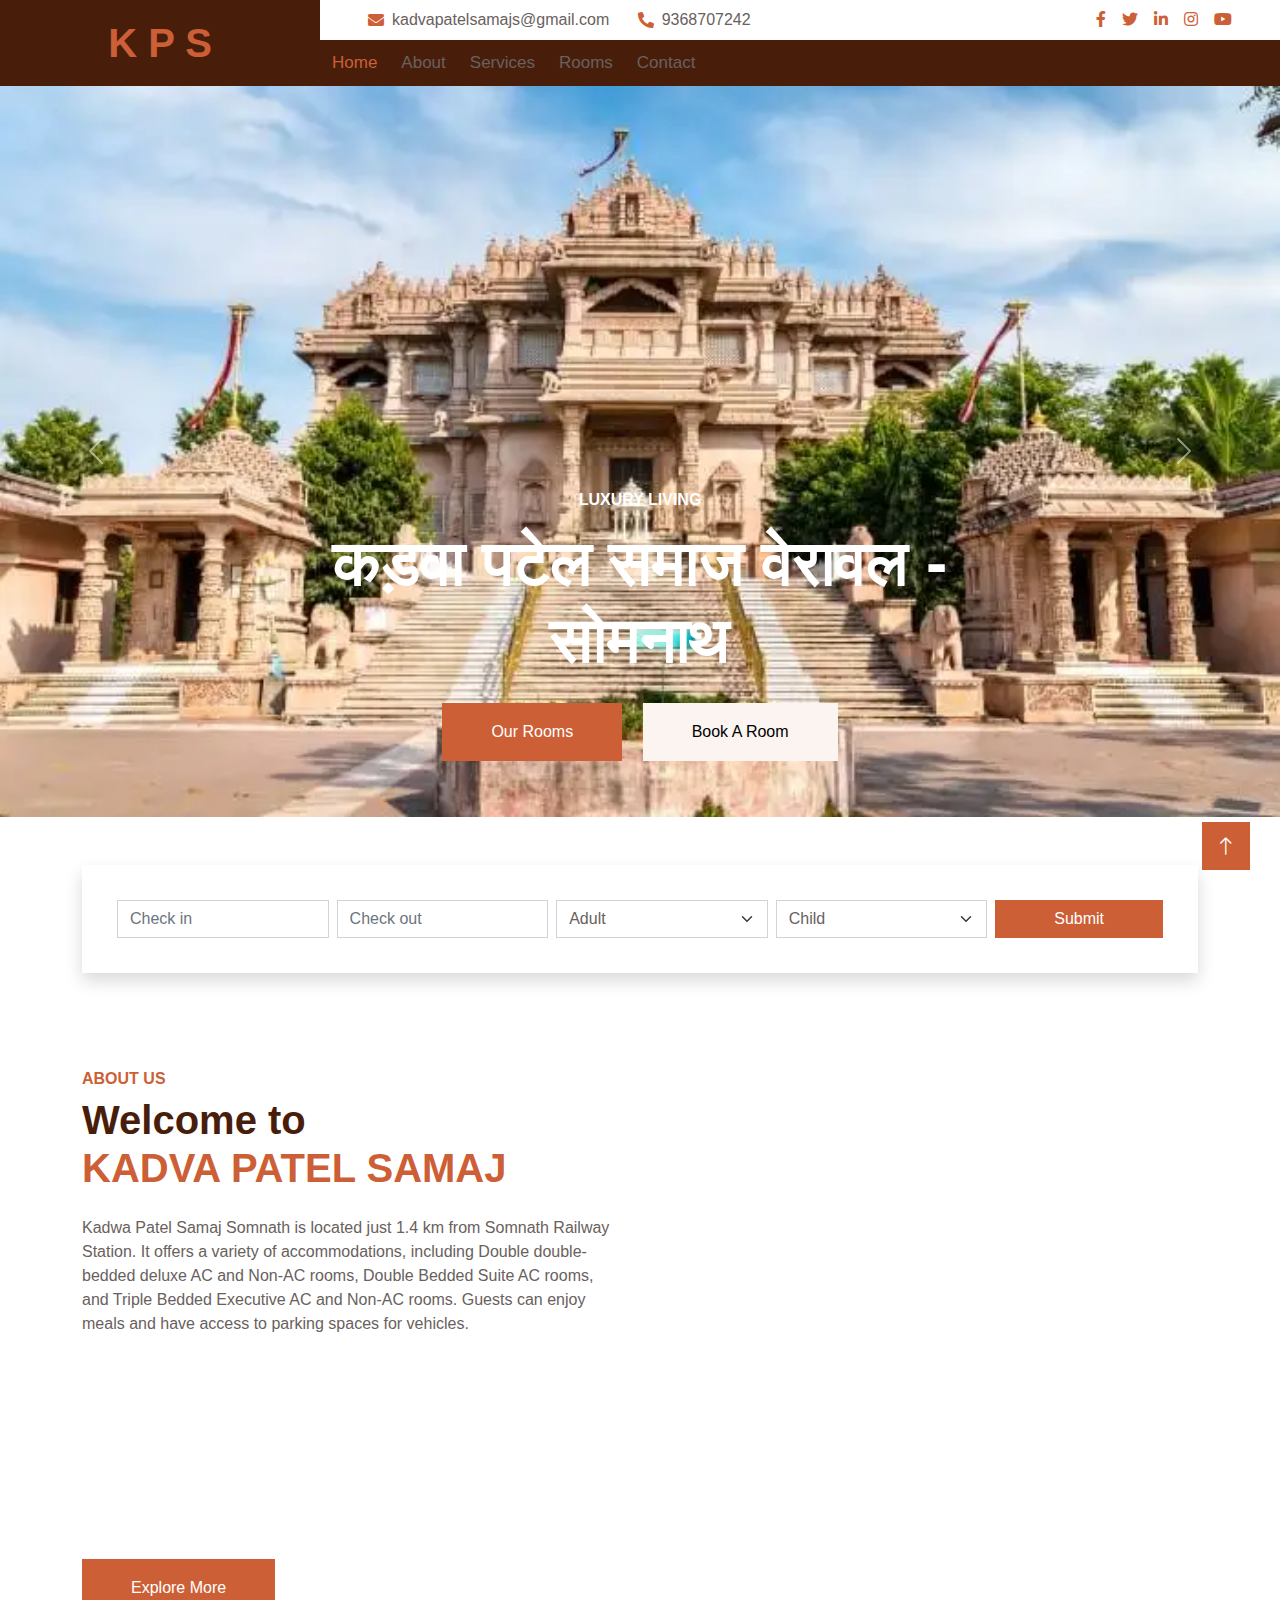
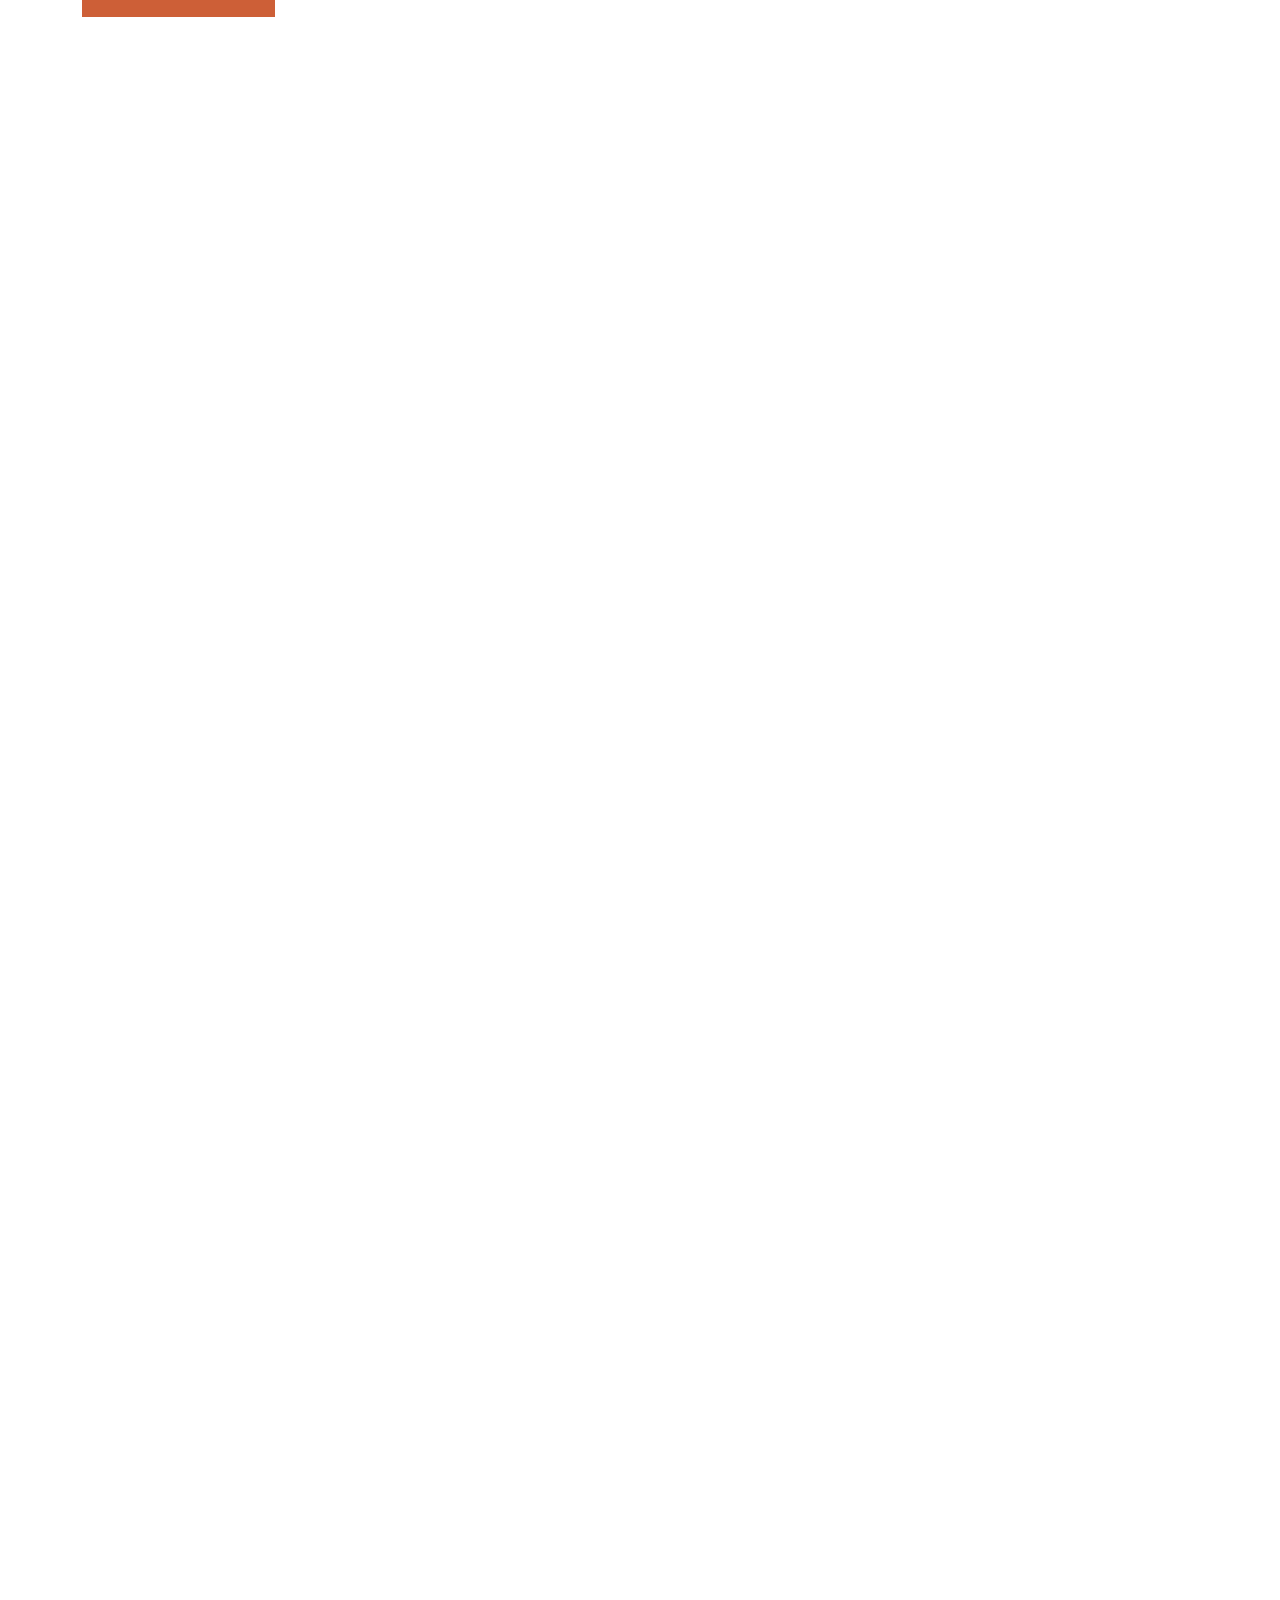
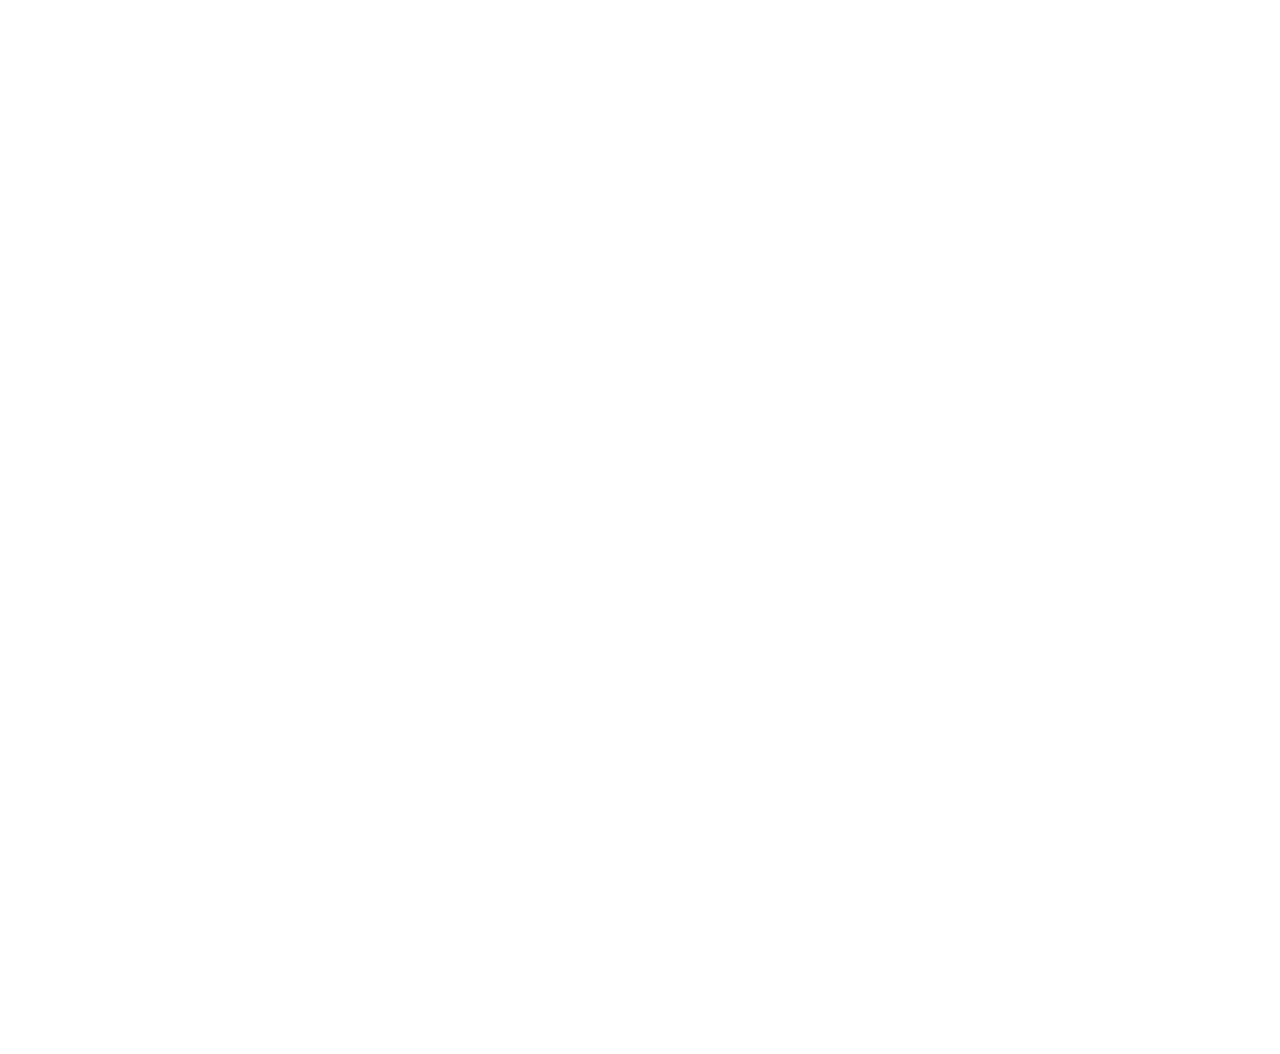
<file: index.html>
<!DOCTYPE html>
<html lang="en">

<head>
    <meta charset="utf-8">
    <title>kadva patel samaj</title>
    <meta content="width=device-width, initial-scale=1.0" name="viewport">
    <meta content="" name="keywords">
    <meta content="" name="description">

    <!-- Favicon -->
    <link href="img/favicon.ico" rel="icon">

    <!-- Google Web Fonts -->
    <link rel="preconnect" href="https://fonts.googleapis.com">
    <link rel="preconnect" href="https://fonts.gstatic.com" crossorigin>
    <link href="https://fonts.googleapis.com/css2?family=Heebo:wght@400;500;600;700&family=Montserrat:wght@400;500;600;700&display=swap" rel="stylesheet">  

    <!-- Icon Font Stylesheet -->
    <link href="https://cdnjs.cloudflare.com/ajax/libs/font-awesome/5.10.0/css/all.min.css" rel="stylesheet">
    <link href="https://cdn.jsdelivr.net/npm/bootstrap-icons@1.4.1/font/bootstrap-icons.css" rel="stylesheet">

    <!-- Libraries Stylesheet -->
    <link href="lib/animate/animate.min.css" rel="stylesheet">
    <link href="lib/owlcarousel/assets/owl.carousel.min.css" rel="stylesheet">
    <link href="lib/tempusdominus/css/tempusdominus-bootstrap-4.min.css" rel="stylesheet" />

    <!-- Customized Bootstrap Stylesheet -->
    <link href="css/bootstrap.min.css" rel="stylesheet">

    <!-- Template Stylesheet -->
    <link href="css/style.css" rel="stylesheet">
</head>

<body>
    <div class="container-xxl bg-white p-0">
        <!-- Spinner Start -->
        <div id="spinner" class="show bg-white position-fixed translate-middle w-100 vh-100 top-50 start-50 d-flex align-items-center justify-content-center">
            <div class="spinner-border text-primary" style="width: 3rem; height: 3rem;" role="status">
                <span class="sr-only">Loading...</span>
            </div>
        </div>
        <!-- Spinner End -->

        <!-- Header Start -->
        <div class="container-fluid bg-dark px-0">
            <div class="row gx-0">
                <div class="col-lg-3 bg-dark d-none d-lg-block">
                    <a href="index.html" class="navbar-brand w-100 h-100 m-0 p-0 d-flex align-items-center justify-content-center">
                        <h1 class="m-0 text-primary text-uppercase">K P S</h1>
                    </a>
                </div>
                <div class="col-lg-9">
                    <div class="row gx-0 bg-white d-none d-lg-flex">
                        <div class="col-lg-7 px-5 text-start">
                            <div class="h-100 d-inline-flex align-items-center py-2 me-4">
                                <i class="fa fa-envelope text-primary me-2"></i>
                                <p class="mb-0">kadvapatelsamajs@gmail.com</p>
                            </div>
                            <div class="h-100 d-inline-flex align-items-center py-2">
                                <i class="fa fa-phone-alt text-primary me-2"></i>
                                <p class="mb-0">9368707242</p>
                            </div>
                        </div>
                        <div class="col-lg-5 px-5 text-end">
                            <div class="d-inline-flex align-items-center py-2">
                                <a class="me-3" href=""><i class="fab fa-facebook-f"></i></a>
                                <a class="me-3" href=""><i class="fab fa-twitter"></i></a>
                                <a class="me-3" href=""><i class="fab fa-linkedin-in"></i></a>
                                <a class="me-3" href=""><i class="fab fa-instagram"></i></a>
                                <a class="" href=""><i class="fab fa-youtube"></i></a>
                            </div>
                        </div>
                    </div>
                    <nav class="navbar navbar-expand-lg bg-dark navbar-dark p-3 p-lg-0">
                        <a href="index.html" class="navbar-brand d-block d-lg-none">
                            <h1 class="m-0 text-primary text-uppercase">Kadva Patel Samaj</h1>
                        </a>
                        <button type="button" class="navbar-toggler" data-bs-toggle="collapse" data-bs-target="#navbarCollapse">
                            <span class="navbar-toggler-icon"></span>
                        </button>
                        <div class="collapse navbar-collapse justify-content-between" id="navbarCollapse">
                            <div class="navbar-nav mr-auto py-0">
                                <a href="" class="nav-item nav-link active">Home</a>
                                <a href="" class="nav-item nav-link">About</a>
                                <a href="" class="nav-item nav-link">Services</a>
                                <a href="" class="nav-item nav-link">Rooms</a>
                                <a href="" class="nav-item nav-link">Contact</a>
                            </div>
                          
                        </div>
                    </nav>
                </div>
            </div>
        </div>
        <!-- Header End -->

        <!-- Carousel Start -->
        <div class="container-fluid p-0 mb-5">
            <div id="header-carousel" class="carousel slide" data-bs-ride="carousel">
                <div class="carousel-inner">
                    <div class="carousel-item active">
                        <img class="w-100" src="img/temples-in-Gujarat_10th-jan.webp" alt="Image">
                        <div class="carousel-caption d-flex flex-column align-items-center justify-content-center">
                            <div class="p-3" style="max-width: 700px;">
                                <h6 class="section-title text-white text-uppercase mb-3 animated slideInDown">Luxury Living</h6>
                                <h1 class="display-3 text-white mb-4 animated slideInDown">कड़वा पटेल समाज वेरावल - सोमनाथ</h1>
                                <a href="" class="btn btn-primary py-md-3 px-md-5 me-3 animated slideInLeft">Our Rooms</a>
                                <a href="" class="btn btn-light py-md-3 px-md-5 animated slideInRight">Book A Room</a>
                            </div>
                        </div>
                    </div>
                    <div class="carousel-item">
                        <img class="w-100" src="img/temples-in-Gujarat_10th-jan.webp" alt="Image">
                        <div class="carousel-caption d-flex flex-column align-items-center justify-content-center">
                            <div class="p-3" style="max-width: 700px;">
                                <h6 class="section-title text-white text-uppercase mb-3 animated slideInDown">Luxury Living</h6>
                                <h1 class="display-3 text-white mb-4 animated slideInDown">कड़वा पटेल समाज वेरावल - सोमनाथ</h1>
                                <a href="" class="btn btn-primary py-md-3 px-md-5 me-3 animated slideInLeft">Our Rooms</a>
                                <a href="" class="btn btn-light py-md-3 px-md-5 animated slideInRight">Book A Room</a>
                            </div>
                        </div>
                    </div>
                </div>
                <button class="carousel-control-prev" type="button" data-bs-target="#header-carousel"
                    data-bs-slide="prev">
                    <span class="carousel-control-prev-icon" aria-hidden="true"></span>
                    <span class="visually-hidden">Previous</span>
                </button>
                <button class="carousel-control-next" type="button" data-bs-target="#header-carousel"
                    data-bs-slide="next">
                    <span class="carousel-control-next-icon" aria-hidden="true"></span>
                    <span class="visually-hidden">Next</span>
                </button>
            </div>
        </div>
        <!-- Carousel End -->


        <!-- Booking Start -->
        <div class="container-fluid booking pb-5 wow fadeIn" data-wow-delay="0.1s">
            <div class="container">
                <div class="bg-white shadow" style="padding: 35px;">
                    <div class="row g-2">
                        <div class="col-md-10">
                            <div class="row g-2">
                                <div class="col-md-3">
                                    <div class="date" id="date1" data-target-input="nearest">
                                        <input type="text" class="form-control datetimepicker-input"
                                            placeholder="Check in" data-target="#date1" data-toggle="datetimepicker" />
                                    </div>
                                </div>
                                <div class="col-md-3">
                                    <div class="date" id="date2" data-target-input="nearest">
                                        <input type="text" class="form-control datetimepicker-input" placeholder="Check out" data-target="#date2" data-toggle="datetimepicker"/>
                                    </div>
                                </div>
                                <div class="col-md-3">
                                    <select class="form-select">
                                        <option selected>Adult</option>
                                        <option value="1">Adult 1</option>
                                        <option value="2">Adult 2</option>
                                        <option value="3">Adult 3</option>
                                    </select>
                                </div>
                                <div class="col-md-3">
                                    <select class="form-select">
                                        <option selected>Child</option>
                                        <option value="1">Child 1</option>
                                        <option value="2">Child 2</option>
                                        <option value="3">Child 3</option>
                                    </select>
                                </div>
                            </div>
                        </div>
                        <div class="col-md-2">
                            <button class="btn btn-primary w-100">Submit</button>
                        </div>
                    </div>
                </div>
            </div>
        </div>
        <!-- Booking End -->


        <!-- About Start -->
        <div class="container-xxl py-5">
            <div class="container">
                <div class="row g-5 align-items-center">
                    <div class="col-lg-6">
                        <h6 class="section-title text-start text-primary text-uppercase">About Us</h6>
                        <h1 class="mb-4">Welcome to <span class="text-primary text-uppercase"><br>Kadva Patel Samaj</span></h1>
                        <p class="mb-4">
							Kadwa Patel Samaj Somnath is located just 1.4 km from Somnath Railway Station. It offers a variety of accommodations, including Double double-bedded deluxe AC and Non-AC rooms, Double Bedded Suite AC rooms, 
							and Triple Bedded Executive AC and Non-AC rooms. Guests can enjoy meals and have access to parking spaces for vehicles.</p>
                        <div class="row g-3 pb-4">
                            <div class="col-sm-4 wow fadeIn" data-wow-delay="0.1s">
                                <div class="border rounded p-1">
                                    <div class="border rounded text-center p-4">
                                        <i class="fa fa-hotel fa-2x text-primary mb-2"></i>
                                        <h2 class="mb-1" data-toggle="counter-up">1234</h2>
                                        <p class="mb-0">Rooms</p>
                                    </div>
                                </div>
                            </div>
                            <div class="col-sm-4 wow fadeIn" data-wow-delay="0.3s">
                                <div class="border rounded p-1">
                                    <div class="border rounded text-center p-4">
                                        <i class="fa fa-users-cog fa-2x text-primary mb-2"></i>
                                        <h2 class="mb-1" data-toggle="counter-up">1234</h2>
                                        <p class="mb-0">Staffs</p>
                                    </div>
                                </div>
                            </div>
                            <div class="col-sm-4 wow fadeIn" data-wow-delay="0.5s">
                                <div class="border rounded p-1">
                                    <div class="border rounded text-center p-4">
                                        <i class="fa fa-users fa-2x text-primary mb-2"></i>
                                        <h2 class="mb-1" data-toggle="counter-up">1234</h2>
                                        <p class="mb-0">Clients</p>
                                    </div>
                                </div>
                            </div>
                        </div>
                        <a class="btn btn-primary py-3 px-5 mt-2" href="">Explore More</a>
                    </div>
                    <div class="col-lg-6">
                        <div class="row g-3">
                            <div class="col-6 text-end">
                                <img class="img-fluid rounded w-75 wow zoomIn" data-wow-delay="0.1s" src="img/1.jpeg" style="margin-top: 25%;">
                            </div>
                            <div class="col-6 text-start">
                                <img class="img-fluid rounded w-100 wow zoomIn" data-wow-delay="0.3s" src="img/2.jpeg">
                            </div>
                            <div class="col-6 text-end">
                                <img class="img-fluid rounded w-50 wow zoomIn" data-wow-delay="0.5s" src="img/3.jpeg">
                            </div>
                            <div class="col-6 text-start">
                                <img class="img-fluid rounded w-75 wow zoomIn" data-wow-delay="0.7s" src="img/about-4.jpg">
                            </div>
                        </div>
                    </div>
                </div>
            </div>
        </div>
        <!-- About End -->


        <!-- Room Start -->
        <div class="container-xxl py-5">
            <div class="container">
                <div class="text-center wow fadeInUp" data-wow-delay="0.1s">
                    <h6 class="section-title text-center text-primary text-uppercase">Our Rooms</h6>
                    <h1 class="mb-5">Explore Our <span class="text-primary text-uppercase">Rooms</span></h1>
                </div>
                <div class="row g-4">
                    <div class="col-lg-4 col-md-6 wow fadeInUp" data-wow-delay="0.1s">
                        <div class="room-item shadow rounded overflow-hidden">
                            <div class="position-relative">
                                <img class="img-fluid" src="img/room-1.jpg" alt="">
                                <small class="position-absolute start-0 top-100 translate-middle-y bg-primary text-white rounded py-1 px-3 ms-4">$100/Night</small>
                            </div>
                            <div class="p-4 mt-2">
                                <div class="d-flex justify-content-between mb-3">
                                    <h5 class="mb-0">Junior Suite</h5>
                                    <div class="ps-2">
                                        <small class="fa fa-star text-primary"></small>
                                        <small class="fa fa-star text-primary"></small>
                                        <small class="fa fa-star text-primary"></small>
                                        <small class="fa fa-star text-primary"></small>
                                        <small class="fa fa-star text-primary"></small>
                                    </div>
                                </div>
                                <div class="d-flex mb-3">
                                    <small class="border-end me-3 pe-3"><i class="fa fa-bed text-primary me-2"></i>3 Bed</small>
                                    <small class="border-end me-3 pe-3"><i class="fa fa-bath text-primary me-2"></i>2 Bath</small>
                                    <small><i class="fa fa-wifi text-primary me-2"></i>Wifi</small>
                                </div>
                                <p class="text-body mb-3">Erat ipsum justo amet duo et elitr dolor, est duo duo eos lorem sed diam stet diam sed stet lorem.</p>
                                <div class="d-flex justify-content-between">
                                    <a class="btn btn-sm btn-primary rounded py-2 px-4" href="">View Detail</a>
                                    <a class="btn btn-sm btn-dark rounded py-2 px-4" href="">Book Now</a>
                                </div>
                            </div>
                        </div>
                    </div>
                    <div class="col-lg-4 col-md-6 wow fadeInUp" data-wow-delay="0.3s">
                        <div class="room-item shadow rounded overflow-hidden">
                            <div class="position-relative">
                                <img class="img-fluid" src="img/room-2.jpg" alt="">
                                <small class="position-absolute start-0 top-100 translate-middle-y bg-primary text-white rounded py-1 px-3 ms-4">$100/Night</small>
                            </div>
                            <div class="p-4 mt-2">
                                <div class="d-flex justify-content-between mb-3">
                                    <h5 class="mb-0">Executive Suite</h5>
                                    <div class="ps-2">
                                        <small class="fa fa-star text-primary"></small>
                                        <small class="fa fa-star text-primary"></small>
                                        <small class="fa fa-star text-primary"></small>
                                        <small class="fa fa-star text-primary"></small>
                                        <small class="fa fa-star text-primary"></small>
                                    </div>
                                </div>
                                <div class="d-flex mb-3">
                                    <small class="border-end me-3 pe-3"><i class="fa fa-bed text-primary me-2"></i>3 Bed</small>
                                    <small class="border-end me-3 pe-3"><i class="fa fa-bath text-primary me-2"></i>2 Bath</small>
                                    <small><i class="fa fa-wifi text-primary me-2"></i>Wifi</small>
                                </div>
                                <p class="text-body mb-3">Erat ipsum justo amet duo et elitr dolor, est duo duo eos lorem sed diam stet diam sed stet lorem.</p>
                                <div class="d-flex justify-content-between">
                                    <a class="btn btn-sm btn-primary rounded py-2 px-4" href="">View Detail</a>
                                    <a class="btn btn-sm btn-dark rounded py-2 px-4" href="">Book Now</a>
                                </div>
                            </div>
                        </div>
                    </div>
                    <div class="col-lg-4 col-md-6 wow fadeInUp" data-wow-delay="0.6s">
                        <div class="room-item shadow rounded overflow-hidden">
                            <div class="position-relative">
                                <img class="img-fluid" src="img/room-3.jpg" alt="">
                                <small class="position-absolute start-0 top-100 translate-middle-y bg-primary text-white rounded py-1 px-3 ms-4">$100/Night</small>
                            </div>
                            <div class="p-4 mt-2">
                                <div class="d-flex justify-content-between mb-3">
                                    <h5 class="mb-0">Super Deluxe</h5>
                                    <div class="ps-2">
                                        <small class="fa fa-star text-primary"></small>
                                        <small class="fa fa-star text-primary"></small>
                                        <small class="fa fa-star text-primary"></small>
                                        <small class="fa fa-star text-primary"></small>
                                        <small class="fa fa-star text-primary"></small>
                                    </div>
                                </div>
                                <div class="d-flex mb-3">
                                    <small class="border-end me-3 pe-3"><i class="fa fa-bed text-primary me-2"></i>3 Bed</small>
                                    <small class="border-end me-3 pe-3"><i class="fa fa-bath text-primary me-2"></i>2 Bath</small>
                                    <small><i class="fa fa-wifi text-primary me-2"></i>Wifi</small>
                                </div>
                                <p class="text-body mb-3">Erat ipsum justo amet duo et elitr dolor, est duo duo eos lorem sed diam stet diam sed stet lorem.</p>
                                <div class="d-flex justify-content-between">
                                    <a class="btn btn-sm btn-primary rounded py-2 px-4" href="">View Detail</a>
                                    <a class="btn btn-sm btn-dark rounded py-2 px-4" href="">Book Now</a>
                                </div>
                            </div>
                        </div>
                    </div>
                </div>
            </div>
        </div>
        <!-- Room End -->


        <!-- Video Start -->
        <div class="container-xxl py-5 px-0 wow zoomIn" data-wow-delay="0.1s">
            <div class="row g-0">
                <div class="col-md-6 bg-dark d-flex align-items-center">
                    <div class="p-5">
                        <h6 class="section-title text-start text-white text-uppercase mb-3">Luxury Living</h6>
                        <h1 class="text-white mb-4">Discover A Brand Luxurious Hotel</h1>
                        <p class="text-white mb-4">Tempor erat elitr rebum at clita. Diam dolor diam ipsum sit. Aliqu diam amet diam et eos. Clita erat ipsum et lorem et sit, sed stet lorem sit clita duo justo magna dolore erat amet</p>
                        <a href="" class="btn btn-primary py-md-3 px-md-5 me-3">Our Rooms</a>
                        <a href="" class="btn btn-light py-md-3 px-md-5">Book A Room</a>
                    </div>
                </div>
                <div class="col-md-6">
                    <div class="video">
                        <button type="button" class="btn-play" data-bs-toggle="modal" data-src="https://www.youtube.com/embed/DWRcNpR6Kdc" data-bs-target="#videoModal">
                            <span></span>
                        </button>
                    </div>
                </div>
            </div>
        </div>

        <div class="modal fade" id="videoModal" tabindex="-1" aria-labelledby="exampleModalLabel" aria-hidden="true">
            <div class="modal-dialog">
                <div class="modal-content rounded-0">
                    <div class="modal-header">
                        <h5 class="modal-title" id="exampleModalLabel">Youtube Video</h5>
                        <button type="button" class="btn-close" data-bs-dismiss="modal" aria-label="Close"></button>
                    </div>
                    <div class="modal-body">
                        <!-- 16:9 aspect ratio -->
                        <div class="ratio ratio-16x9">
                            <iframe class="embed-responsive-item" src="" id="video" allowfullscreen allowscriptaccess="always"
                                allow="autoplay"></iframe>
                        </div>
                    </div>
                </div>
            </div>
        </div>
        <!-- Video Start -->


        <!-- Service Start -->
        <div class="container-xxl py-5">
            <div class="container">
                <div class="text-center wow fadeInUp" data-wow-delay="0.1s">
                    <h6 class="section-title text-center text-primary text-uppercase">Our Services</h6>
                    <h1 class="mb-5">Explore Our <span class="text-primary text-uppercase">Services</span></h1>
                </div>
                <div class="row g-4">
                    <div class="col-lg-4 col-md-6 wow fadeInUp" data-wow-delay="0.1s">
                        <a class="service-item rounded" href="">
                            <div class="service-icon bg-transparent border rounded p-1">
                                <div class="w-100 h-100 border rounded d-flex align-items-center justify-content-center">
                                    <i class="fa fa-hotel fa-2x text-primary"></i>
                                </div>
                            </div>
                            <h5 class="mb-3">Rooms & Appartment</h5>
                            <p class="text-body mb-0">Erat ipsum justo amet duo et elitr dolor, est duo duo eos lorem sed diam stet diam sed stet lorem.</p>
                        </a>
                    </div>
                    <div class="col-lg-4 col-md-6 wow fadeInUp" data-wow-delay="0.2s">
                        <a class="service-item rounded" href="">
                            <div class="service-icon bg-transparent border rounded p-1">
                                <div class="w-100 h-100 border rounded d-flex align-items-center justify-content-center">
                                    <i class="fa fa-utensils fa-2x text-primary"></i>
                                </div>
                            </div>
                            <h5 class="mb-3">Food & Restaurant</h5>
                            <p class="text-body mb-0">Erat ipsum justo amet duo et elitr dolor, est duo duo eos lorem sed diam stet diam sed stet lorem.</p>
                        </a>
                    </div>
                    <div class="col-lg-4 col-md-6 wow fadeInUp" data-wow-delay="0.3s">
                        <a class="service-item rounded" href="">
                            <div class="service-icon bg-transparent border rounded p-1">
                                <div class="w-100 h-100 border rounded d-flex align-items-center justify-content-center">
                                    <i class="fa fa-spa fa-2x text-primary"></i>
                                </div>
                            </div>
                            <h5 class="mb-3">Spa & Fitness</h5>
                            <p class="text-body mb-0">Erat ipsum justo amet duo et elitr dolor, est duo duo eos lorem sed diam stet diam sed stet lorem.</p>
                        </a>
                    </div>
                    <div class="col-lg-4 col-md-6 wow fadeInUp" data-wow-delay="0.4s">
                        <a class="service-item rounded" href="">
                            <div class="service-icon bg-transparent border rounded p-1">
                                <div class="w-100 h-100 border rounded d-flex align-items-center justify-content-center">
                                    <i class="fa fa-swimmer fa-2x text-primary"></i>
                                </div>
                            </div>
                            <h5 class="mb-3">Sports & Gaming</h5>
                            <p class="text-body mb-0">Erat ipsum justo amet duo et elitr dolor, est duo duo eos lorem sed diam stet diam sed stet lorem.</p>
                        </a>
                    </div>
                    <div class="col-lg-4 col-md-6 wow fadeInUp" data-wow-delay="0.5s">
                        <a class="service-item rounded" href="">
                            <div class="service-icon bg-transparent border rounded p-1">
                                <div class="w-100 h-100 border rounded d-flex align-items-center justify-content-center">
                                    <i class="fa fa-glass-cheers fa-2x text-primary"></i>
                                </div>
                            </div>
                            <h5 class="mb-3">Event & Party</h5>
                            <p class="text-body mb-0">Erat ipsum justo amet duo et elitr dolor, est duo duo eos lorem sed diam stet diam sed stet lorem.</p>
                        </a>
                    </div>
                    <div class="col-lg-4 col-md-6 wow fadeInUp" data-wow-delay="0.6s">
                        <a class="service-item rounded" href="">
                            <div class="service-icon bg-transparent border rounded p-1">
                                <div class="w-100 h-100 border rounded d-flex align-items-center justify-content-center">
                                    <i class="fa fa-dumbbell fa-2x text-primary"></i>
                                </div>
                            </div>
                            <h5 class="mb-3">GYM & Yoga</h5>
                            <p class="text-body mb-0">Erat ipsum justo amet duo et elitr dolor, est duo duo eos lorem sed diam stet diam sed stet lorem.</p>
                        </a>
                    </div>
                </div>
            </div>
        </div>
        <!-- Service End -->

        <!-- Newsletter Start -->
        <div class="container newsletter mt-5 wow fadeIn" data-wow-delay="0.1s">
            <div class="row justify-content-center">
                <div class="col-lg-10 border rounded p-1">
                    <div class="border rounded text-center p-1">
                        <div class="bg-white rounded text-center p-5">
                            <h4 class="mb-4">Subscribe Our <span class="text-primary text-uppercase">Newsletter</span></h4>
                            <div class="position-relative mx-auto" style="max-width: 400px;">
                                <input class="form-control w-100 py-3 ps-4 pe-5" type="text" placeholder="Enter your email">
                                <button type="button" class="btn btn-primary py-2 px-3 position-absolute top-0 end-0 mt-2 me-2">Submit</button>
                            </div>
                        </div>
                    </div>
                </div>
            </div>
        </div>
        <!-- Newsletter Start -->
        

        <!-- Footer Start -->
        <div class="container-fluid bg-dark text-light footer wow fadeIn" data-wow-delay="0.1s">
            <div class="container pb-5">
                <div class="row g-5">
                    <div class="col-md-6 col-lg-4">
                        <div class="bg-primary rounded p-4">
                            <a href="index.html"><h1 class="text-white text-uppercase mb-3">Kadva Patel Samaj</h1></a>
                            <p class="text-white mb-0">
								Kadwa Patel Samaj Somnath is located just 1.4 km from Somnath Railway Station. It offers a variety of accommodations, including Double double-bedded deluxe AC and Non-AC rooms, Double Bedded Suite AC rooms, and Triple Bedded Executive AC and Non-AC rooms. 
								Guests can enjoy meals and have access to parking spaces for vehicles.
							</p>
                        </div>
                    </div>
                    <div class="col-md-6 col-lg-3">
                        <h6 class="section-title text-start text-primary text-uppercase mb-4">Contact</h6>
                        <p class="mb-2"><i class="fa fa-map-marker-alt me-3"></i> Mithapur road, Somnath Bypass Rd, Somnath, Gujarat 362265</p>
                        <p class="mb-2"><i class="fa fa-phone-alt me-3"></i>9368707242</p>
                        <p class="mb-2"><i class="fa fa-envelope me-3"></i>kadvapatelsamajs@gmail.com</p>
                        <div class="d-flex pt-2">
                            <a class="btn btn-outline-light btn-social" href=""><i class="fab fa-twitter"></i></a>
                            <a class="btn btn-outline-light btn-social" href=""><i class="fab fa-facebook-f"></i></a>
                            <a class="btn btn-outline-light btn-social" href=""><i class="fab fa-youtube"></i></a>
                            <a class="btn btn-outline-light btn-social" href=""><i class="fab fa-linkedin-in"></i></a>
                        </div>
                    </div>
                    <div class="col-lg-5 col-md-12">
                        <div class="row gy-5 g-4">
                            <div class="col-md-6">
                                <h6 class="section-title text-start text-primary text-uppercase mb-4">Company</h6>
                                <a class="btn btn-link" href="">About Us</a>
                                <a class="btn btn-link" href="">Contact Us</a>
                                <a class="btn btn-link" href="">Privacy Policy</a>
                                <a class="btn btn-link" href="">Terms & Condition</a>
                                <a class="btn btn-link" href="">Support</a>
                            </div>
                            <div class="col-md-6">
                                <h6 class="section-title text-start text-primary text-uppercase mb-4">Services</h6>
                                <a class="btn btn-link" href="">Food & Restaurant</a>
                                <a class="btn btn-link" href="">Spa & Fitness</a>
                                <a class="btn btn-link" href="">Sports & Gaming</a>
                                <a class="btn btn-link" href="">Event & Party</a>
                                <a class="btn btn-link" href="">GYM & Yoga</a>
                            </div>
                        </div>
                    </div>
                </div>
            </div>
            <div class="container">
                <div class="copyright">
                    <div class="row">
                        <div class="col-md-6 text-center text-md-start mb-3 mb-md-0">
                            &copy; <a class="border-bottom" href="#">Your Site Name</a>, All Right Reserved. 
							
							<!--/*** This template is free as long as you keep the footer author’s credit link/attribution link/backlink. If you'd like to use the template without the footer author’s credit link/attribution link/backlink, you can purchase the Credit Removal License from "https://htmlcodex.com/credit-removal". Thank you for your support. ***/-->
							Designed By <a class="border-bottom" href=""></a>
                        </div>
                        <div class="col-md-6 text-center text-md-end">
                            <div class="footer-menu">
                                <a href="">Home</a>
                                <a href="">Cookies</a>
                                <a href="">Help</a>
                                <a href="">FQAs</a>
                            </div>
                        </div>
                    </div>
                </div>
            </div>
        </div>
        <!-- Footer End -->


        <!-- Back to Top -->
        <a href="#" class="btn btn-lg btn-primary btn-lg-square back-to-top"><i class="bi bi-arrow-up"></i></a>
    </div>
	   
    <script type="text/javascript">
    (function () {
        var options = {
            whatsapp: "+919368707242", // WhatsApp number
            call_to_action: "Whats App", // Call to action
            position: "left", // Position may be 'right' or 'left'
        };
        var proto = document.location.protocol, host = "getbutton.io", url = proto + "//static." + host;
        var s = document.createElement('script'); s.type = 'text/javascript'; s.async = true; s.src = url + '/widget-send-button/js/init.js';
        s.onload = function () { WhWidgetSendButton.init(host, proto, options); };
        var x = document.getElementsByTagName('script')[0]; x.parentNode.insertBefore(s, x);
    })();
</script>
<script type="text/javascript">
    (function () {
        var options = {
            call: "+919368707242", // Call phone number
            call_to_action: "Call Now", // Call to action
            position: "right", // Position may be 'right' or 'left'
        };
        var proto = document.location.protocol, host = "getbutton.io", url = proto + "//static." + host;
        var s = document.createElement('script'); s.type = 'text/javascript'; s.async = true; s.src = url + '/widget-send-button/js/init.js';
        s.onload = function () { WhWidgetSendButton.init(host, proto, options); };
        var x = document.getElementsByTagName('script')[0]; x.parentNode.insertBefore(s, x);
    })();
</script>
        

    <!-- JavaScript Libraries -->
    <script src="https://code.jquery.com/jquery-3.4.1.min.js"></script>
    <script src="https://cdn.jsdelivr.net/npm/bootstrap@5.0.0/dist/js/bootstrap.bundle.min.js"></script>
    <script src="lib/wow/wow.min.js"></script>
    <script src="lib/easing/easing.min.js"></script>
    <script src="lib/waypoints/waypoints.min.js"></script>
    <script src="lib/counterup/counterup.min.js"></script>
    <script src="lib/owlcarousel/owl.carousel.min.js"></script>
    <script src="lib/tempusdominus/js/moment.min.js"></script>
    <script src="lib/tempusdominus/js/moment-timezone.min.js"></script>
    <script src="lib/tempusdominus/js/tempusdominus-bootstrap-4.min.js"></script>

    <!-- Template Javascript -->
    <script src="js/main.js"></script>
</body>

</html>
</file>
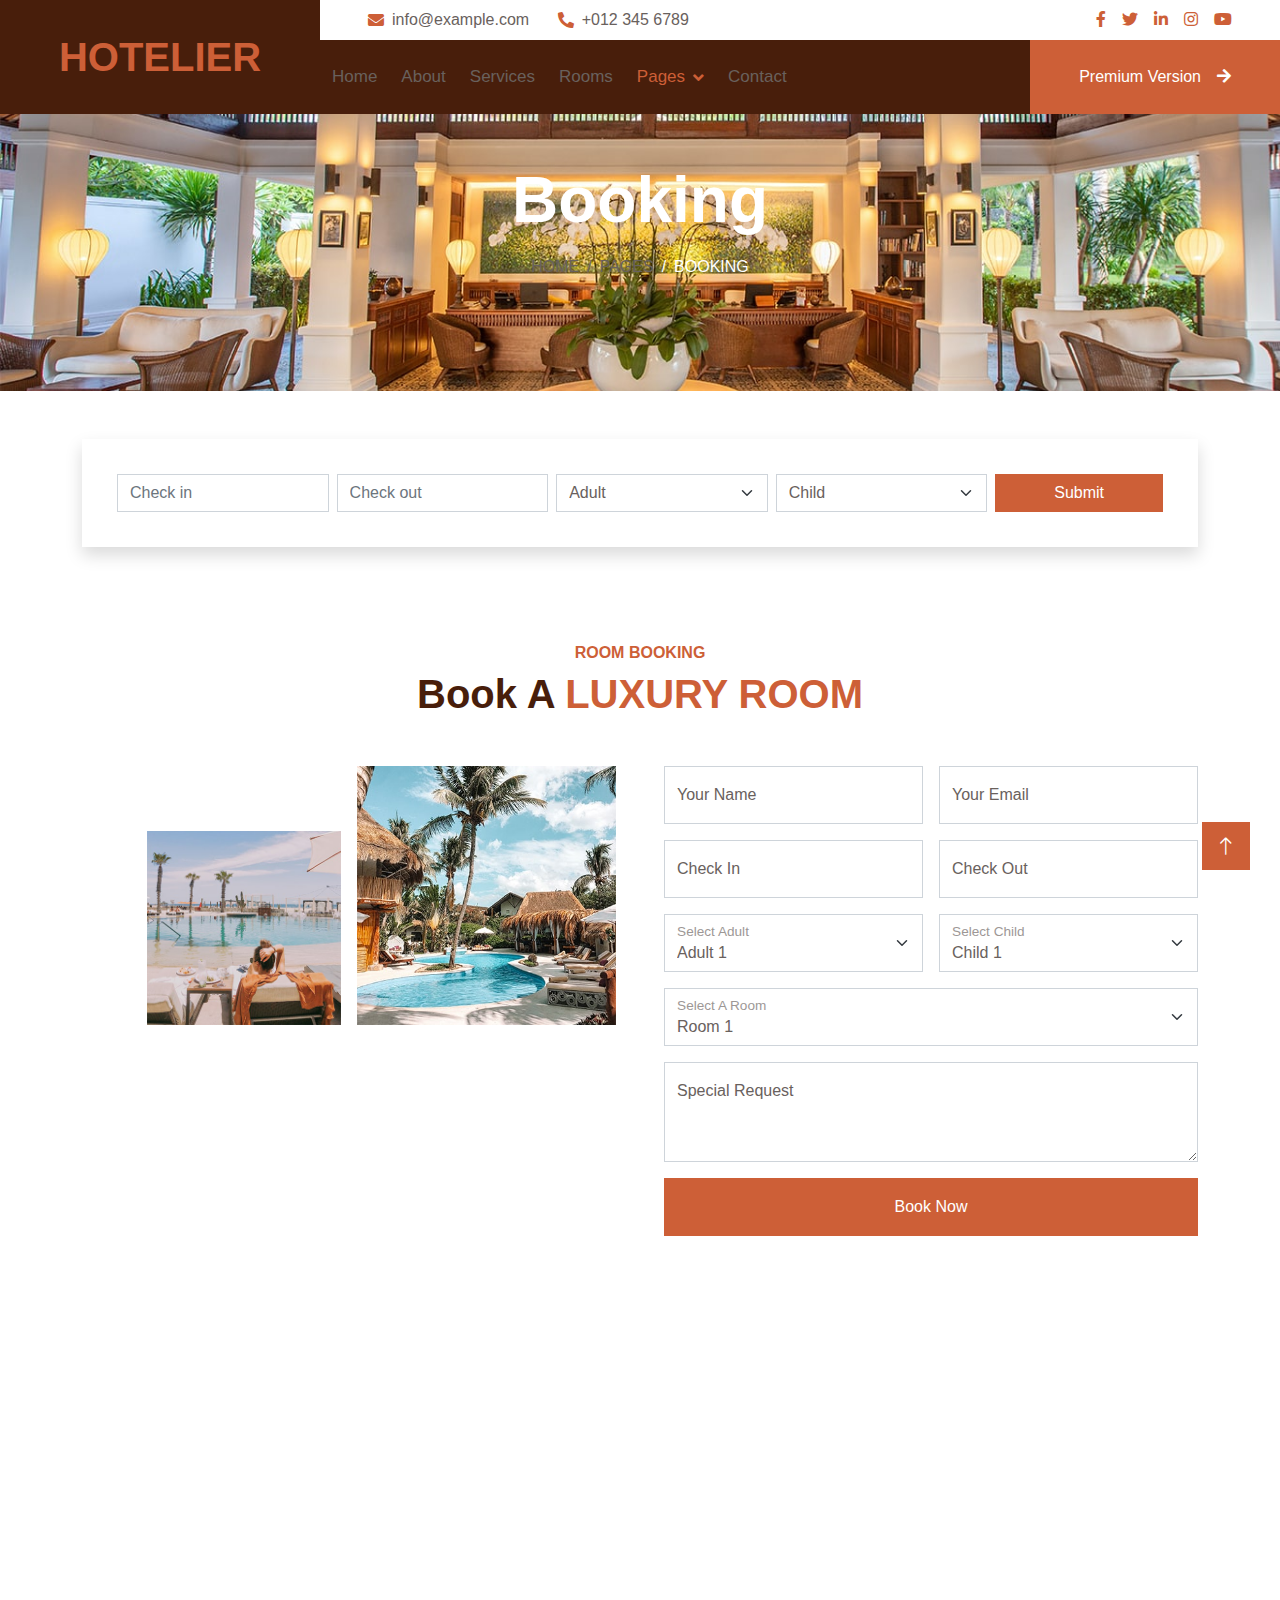
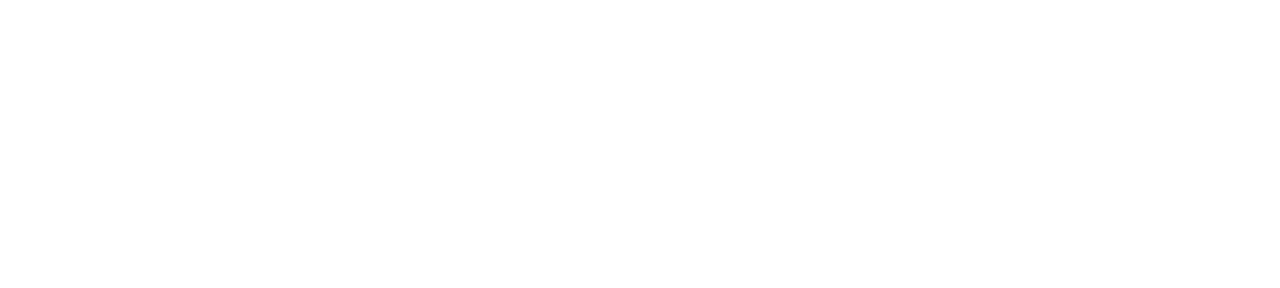
<file: booking.html>
<!DOCTYPE html>
<html lang="en">

<head>
    <meta charset="utf-8">
    <title>Hotelier - Hotel HTML Template</title>
    <meta content="width=device-width, initial-scale=1.0" name="viewport">
    <meta content="" name="keywords">
    <meta content="" name="description">

    <!-- Favicon -->
    <link href="img/favicon.ico" rel="icon">

    <!-- Google Web Fonts -->
    <link rel="preconnect" href="https://fonts.googleapis.com">
    <link rel="preconnect" href="https://fonts.gstatic.com" crossorigin>
    <link href="https://fonts.googleapis.com/css2?family=Heebo:wght@400;500;600;700&family=Montserrat:wght@400;500;600;700&display=swap" rel="stylesheet">  

    <!-- Icon Font Stylesheet -->
    <link href="https://cdnjs.cloudflare.com/ajax/libs/font-awesome/5.10.0/css/all.min.css" rel="stylesheet">
    <link href="https://cdn.jsdelivr.net/npm/bootstrap-icons@1.4.1/font/bootstrap-icons.css" rel="stylesheet">

    <!-- Libraries Stylesheet -->
    <link href="lib/animate/animate.min.css" rel="stylesheet">
    <link href="lib/owlcarousel/assets/owl.carousel.min.css" rel="stylesheet">
    <link href="lib/tempusdominus/css/tempusdominus-bootstrap-4.min.css" rel="stylesheet" />

    <!-- Customized Bootstrap Stylesheet -->
    <link href="css/bootstrap.min.css" rel="stylesheet">

    <!-- Template Stylesheet -->
    <link href="css/style.css" rel="stylesheet">
</head>

<body>
    <div class="container-xxl bg-white p-0">
        <!-- Spinner Start -->
        <div id="spinner" class="show bg-white position-fixed translate-middle w-100 vh-100 top-50 start-50 d-flex align-items-center justify-content-center">
            <div class="spinner-border text-primary" style="width: 3rem; height: 3rem;" role="status">
                <span class="sr-only">Loading...</span>
            </div>
        </div>
        <!-- Spinner End -->

        <!-- Header Start -->
        <div class="container-fluid bg-dark px-0">
            <div class="row gx-0">
                <div class="col-lg-3 bg-dark d-none d-lg-block">
                    <a href="index.html" class="navbar-brand w-100 h-100 m-0 p-0 d-flex align-items-center justify-content-center">
                        <h1 class="m-0 text-primary text-uppercase">Hotelier</h1>
                    </a>
                </div>
                <div class="col-lg-9">
                    <div class="row gx-0 bg-white d-none d-lg-flex">
                        <div class="col-lg-7 px-5 text-start">
                            <div class="h-100 d-inline-flex align-items-center py-2 me-4">
                                <i class="fa fa-envelope text-primary me-2"></i>
                                <p class="mb-0">info@example.com</p>
                            </div>
                            <div class="h-100 d-inline-flex align-items-center py-2">
                                <i class="fa fa-phone-alt text-primary me-2"></i>
                                <p class="mb-0">+012 345 6789</p>
                            </div>
                        </div>
                        <div class="col-lg-5 px-5 text-end">
                            <div class="d-inline-flex align-items-center py-2">
                                <a class="me-3" href=""><i class="fab fa-facebook-f"></i></a>
                                <a class="me-3" href=""><i class="fab fa-twitter"></i></a>
                                <a class="me-3" href=""><i class="fab fa-linkedin-in"></i></a>
                                <a class="me-3" href=""><i class="fab fa-instagram"></i></a>
                                <a class="" href=""><i class="fab fa-youtube"></i></a>
                            </div>
                        </div>
                    </div>
                    <nav class="navbar navbar-expand-lg bg-dark navbar-dark p-3 p-lg-0">
                        <a href="index.html" class="navbar-brand d-block d-lg-none">
                            <h1 class="m-0 text-primary text-uppercase">Hotelier</h1>
                        </a>
                        <button type="button" class="navbar-toggler" data-bs-toggle="collapse" data-bs-target="#navbarCollapse">
                            <span class="navbar-toggler-icon"></span>
                        </button>
                        <div class="collapse navbar-collapse justify-content-between" id="navbarCollapse">
                            <div class="navbar-nav mr-auto py-0">
                                <a href="index.html" class="nav-item nav-link">Home</a>
                                <a href="about.html" class="nav-item nav-link">About</a>
                                <a href="service.html" class="nav-item nav-link">Services</a>
                                <a href="room.html" class="nav-item nav-link">Rooms</a>
                                <div class="nav-item dropdown">
                                    <a href="#" class="nav-link dropdown-toggle active" data-bs-toggle="dropdown">Pages</a>
                                    <div class="dropdown-menu rounded-0 m-0">
                                        <a href="booking.html" class="dropdown-item active">Booking</a>
                                        <a href="team.html" class="dropdown-item">Our Team</a>
                                        <a href="testimonial.html" class="dropdown-item">Testimonial</a>
                                    </div>
                                </div>
                                <a href="contact.html" class="nav-item nav-link">Contact</a>
                            </div>
                            <a href="https://htmlcodex.com/hotel-html-template-pro" class="btn btn-primary rounded-0 py-4 px-md-5 d-none d-lg-block">Premium Version<i class="fa fa-arrow-right ms-3"></i></a>
                        </div>
                    </nav>
                </div>
            </div>
        </div>
        <!-- Header End -->


        <!-- Page Header Start -->
        <div class="container-fluid page-header mb-5 p-0" style="background-image: url(img/carousel-1.jpg);">
            <div class="container-fluid page-header-inner py-5">
                <div class="container text-center pb-5">
                    <h1 class="display-3 text-white mb-3 animated slideInDown">Booking</h1>
                    <nav aria-label="breadcrumb">
                        <ol class="breadcrumb justify-content-center text-uppercase">
                            <li class="breadcrumb-item"><a href="#">Home</a></li>
                            <li class="breadcrumb-item"><a href="#">Pages</a></li>
                            <li class="breadcrumb-item text-white active" aria-current="page">Booking</li>
                        </ol>
                    </nav>
                </div>
            </div>
        </div>
        <!-- Page Header End -->


        <!-- Booking Start -->
        <div class="container-fluid booking pb-5 wow fadeIn" data-wow-delay="0.1s">
            <div class="container">
                <div class="bg-white shadow" style="padding: 35px;">
                    <div class="row g-2">
                        <div class="col-md-10">
                            <div class="row g-2">
                                <div class="col-md-3">
                                    <div class="date" id="date1" data-target-input="nearest">
                                        <input type="text" class="form-control datetimepicker-input"
                                            placeholder="Check in" data-target="#date1" data-toggle="datetimepicker" />
                                    </div>
                                </div>
                                <div class="col-md-3">
                                    <div class="date" id="date2" data-target-input="nearest">
                                        <input type="text" class="form-control datetimepicker-input" placeholder="Check out" data-target="#date2" data-toggle="datetimepicker"/>
                                    </div>
                                </div>
                                <div class="col-md-3">
                                    <select class="form-select">
                                        <option selected>Adult</option>
                                        <option value="1">Adult 1</option>
                                        <option value="2">Adult 2</option>
                                        <option value="3">Adult 3</option>
                                    </select>
                                </div>
                                <div class="col-md-3">
                                    <select class="form-select">
                                        <option selected>Child</option>
                                        <option value="1">Child 1</option>
                                        <option value="2">Child 2</option>
                                        <option value="3">Child 3</option>
                                    </select>
                                </div>
                            </div>
                        </div>
                        <div class="col-md-2">
                            <button class="btn btn-primary w-100">Submit</button>
                        </div>
                    </div>
                </div>
            </div>
        </div>
        <!-- Booking End -->


        <!-- Booking Start -->
        <div class="container-xxl py-5">
            <div class="container">
                <div class="text-center wow fadeInUp" data-wow-delay="0.1s">
                    <h6 class="section-title text-center text-primary text-uppercase">Room Booking</h6>
                    <h1 class="mb-5">Book A <span class="text-primary text-uppercase">Luxury Room</span></h1>
                </div>
                <div class="row g-5">
                    <div class="col-lg-6">
                        <div class="row g-3">
                            <div class="col-6 text-end">
                                <img class="img-fluid rounded w-75 wow zoomIn" data-wow-delay="0.1s" src="img/about-1.jpg" style="margin-top: 25%;">
                            </div>
                            <div class="col-6 text-start">
                                <img class="img-fluid rounded w-100 wow zoomIn" data-wow-delay="0.3s" src="img/about-2.jpg">
                            </div>
                            <div class="col-6 text-end">
                                <img class="img-fluid rounded w-50 wow zoomIn" data-wow-delay="0.5s" src="img/about-3.jpg">
                            </div>
                            <div class="col-6 text-start">
                                <img class="img-fluid rounded w-75 wow zoomIn" data-wow-delay="0.7s" src="img/about-4.jpg">
                            </div>
                        </div>
                    </div>
                    <div class="col-lg-6">
                        <div class="wow fadeInUp" data-wow-delay="0.2s">
                            <form>
                                <div class="row g-3">
                                    <div class="col-md-6">
                                        <div class="form-floating">
                                            <input type="text" class="form-control" id="name" placeholder="Your Name">
                                            <label for="name">Your Name</label>
                                        </div>
                                    </div>
                                    <div class="col-md-6">
                                        <div class="form-floating">
                                            <input type="email" class="form-control" id="email" placeholder="Your Email">
                                            <label for="email">Your Email</label>
                                        </div>
                                    </div>
                                    <div class="col-md-6">
                                        <div class="form-floating date" id="date3" data-target-input="nearest">
                                            <input type="text" class="form-control datetimepicker-input" id="checkin" placeholder="Check In" data-target="#date3" data-toggle="datetimepicker" />
                                            <label for="checkin">Check In</label>
                                        </div>
                                    </div>
                                    <div class="col-md-6">
                                        <div class="form-floating date" id="date4" data-target-input="nearest">
                                            <input type="text" class="form-control datetimepicker-input" id="checkout" placeholder="Check Out" data-target="#date4" data-toggle="datetimepicker" />
                                            <label for="checkout">Check Out</label>
                                        </div>
                                    </div>
                                    <div class="col-md-6">
                                        <div class="form-floating">
                                            <select class="form-select" id="select1">
                                              <option value="1">Adult 1</option>
                                              <option value="2">Adult 2</option>
                                              <option value="3">Adult 3</option>
                                            </select>
                                            <label for="select1">Select Adult</label>
                                          </div>
                                    </div>
                                    <div class="col-md-6">
                                        <div class="form-floating">
                                            <select class="form-select" id="select2">
                                              <option value="1">Child 1</option>
                                              <option value="2">Child 2</option>
                                              <option value="3">Child 3</option>
                                            </select>
                                            <label for="select2">Select Child</label>
                                          </div>
                                    </div>
                                    <div class="col-12">
                                        <div class="form-floating">
                                            <select class="form-select" id="select3">
                                              <option value="1">Room 1</option>
                                              <option value="2">Room 2</option>
                                              <option value="3">Room 3</option>
                                            </select>
                                            <label for="select3">Select A Room</label>
                                          </div>
                                    </div>
                                    <div class="col-12">
                                        <div class="form-floating">
                                            <textarea class="form-control" placeholder="Special Request" id="message" style="height: 100px"></textarea>
                                            <label for="message">Special Request</label>
                                        </div>
                                    </div>
                                    <div class="col-12">
                                        <button class="btn btn-primary w-100 py-3" type="submit">Book Now</button>
                                    </div>
                                </div>
                            </form>
                        </div>
                    </div>
                </div>
            </div>
        </div>
        <!-- Booking End -->


        <!-- Newsletter Start -->
        <div class="container newsletter mt-5 wow fadeIn" data-wow-delay="0.1s">
            <div class="row justify-content-center">
                <div class="col-lg-10 border rounded p-1">
                    <div class="border rounded text-center p-1">
                        <div class="bg-white rounded text-center p-5">
                            <h4 class="mb-4">Subscribe Our <span class="text-primary text-uppercase">Newsletter</span></h4>
                            <div class="position-relative mx-auto" style="max-width: 400px;">
                                <input class="form-control w-100 py-3 ps-4 pe-5" type="text" placeholder="Enter your email">
                                <button type="button" class="btn btn-primary py-2 px-3 position-absolute top-0 end-0 mt-2 me-2">Submit</button>
                            </div>
                        </div>
                    </div>
                </div>
            </div>
        </div>
        <!-- Newsletter Start -->
        

        <!-- Footer Start -->
        <div class="container-fluid bg-dark text-light footer wow fadeIn" data-wow-delay="0.1s">
            <div class="container pb-5">
                <div class="row g-5">
                    <div class="col-md-6 col-lg-4">
                        <div class="bg-primary rounded p-4">
                            <a href="index.html"><h1 class="text-white text-uppercase mb-3">Hotelier</h1></a>
                            <p class="text-white mb-0">
								Download <a class="text-dark fw-medium" href="https://htmlcodex.com/hotel-html-template-pro">Hotelier – Premium Version</a>, build a professional website for your hotel business and grab the attention of new visitors upon your site’s launch.
							</p>
                        </div>
                    </div>
                    <div class="col-md-6 col-lg-3">
                        <h6 class="section-title text-start text-primary text-uppercase mb-4">Contact</h6>
                        <p class="mb-2"><i class="fa fa-map-marker-alt me-3"></i>123 Street, New York, USA</p>
                        <p class="mb-2"><i class="fa fa-phone-alt me-3"></i>+012 345 67890</p>
                        <p class="mb-2"><i class="fa fa-envelope me-3"></i>info@example.com</p>
                        <div class="d-flex pt-2">
                            <a class="btn btn-outline-light btn-social" href=""><i class="fab fa-twitter"></i></a>
                            <a class="btn btn-outline-light btn-social" href=""><i class="fab fa-facebook-f"></i></a>
                            <a class="btn btn-outline-light btn-social" href=""><i class="fab fa-youtube"></i></a>
                            <a class="btn btn-outline-light btn-social" href=""><i class="fab fa-linkedin-in"></i></a>
                        </div>
                    </div>
                    <div class="col-lg-5 col-md-12">
                        <div class="row gy-5 g-4">
                            <div class="col-md-6">
                                <h6 class="section-title text-start text-primary text-uppercase mb-4">Company</h6>
                                <a class="btn btn-link" href="">About Us</a>
                                <a class="btn btn-link" href="">Contact Us</a>
                                <a class="btn btn-link" href="">Privacy Policy</a>
                                <a class="btn btn-link" href="">Terms & Condition</a>
                                <a class="btn btn-link" href="">Support</a>
                            </div>
                            <div class="col-md-6">
                                <h6 class="section-title text-start text-primary text-uppercase mb-4">Services</h6>
                                <a class="btn btn-link" href="">Food & Restaurant</a>
                                <a class="btn btn-link" href="">Spa & Fitness</a>
                                <a class="btn btn-link" href="">Sports & Gaming</a>
                                <a class="btn btn-link" href="">Event & Party</a>
                                <a class="btn btn-link" href="">GYM & Yoga</a>
                            </div>
                        </div>
                    </div>
                </div>
            </div>
            <div class="container">
                <div class="copyright">
                    <div class="row">
                        <div class="col-md-6 text-center text-md-start mb-3 mb-md-0">
                            &copy; <a class="border-bottom" href="#">Your Site Name</a>, All Right Reserved. 
							
							<!--/*** This template is free as long as you keep the footer author’s credit link/attribution link/backlink. If you'd like to use the template without the footer author’s credit link/attribution link/backlink, you can purchase the Credit Removal License from "https://htmlcodex.com/credit-removal". Thank you for your support. ***/-->
							Designed By <a class="border-bottom" href="https://htmlcodex.com">HTML Codex</a>
                        </div>
                        <div class="col-md-6 text-center text-md-end">
                            <div class="footer-menu">
                                <a href="">Home</a>
                                <a href="">Cookies</a>
                                <a href="">Help</a>
                                <a href="">FQAs</a>
                            </div>
                        </div>
                    </div>
                </div>
            </div>
        </div>
        <!-- Footer End -->


        <!-- Back to Top -->
        <a href="#" class="btn btn-lg btn-primary btn-lg-square back-to-top"><i class="bi bi-arrow-up"></i></a>
    </div>

    <!-- JavaScript Libraries -->
    <script src="https://code.jquery.com/jquery-3.4.1.min.js"></script>
    <script src="https://cdn.jsdelivr.net/npm/bootstrap@5.0.0/dist/js/bootstrap.bundle.min.js"></script>
    <script src="lib/wow/wow.min.js"></script>
    <script src="lib/easing/easing.min.js"></script>
    <script src="lib/waypoints/waypoints.min.js"></script>
    <script src="lib/counterup/counterup.min.js"></script>
    <script src="lib/owlcarousel/owl.carousel.min.js"></script>
    <script src="lib/tempusdominus/js/moment.min.js"></script>
    <script src="lib/tempusdominus/js/moment-timezone.min.js"></script>
    <script src="lib/tempusdominus/js/tempusdominus-bootstrap-4.min.js"></script>

    <!-- Template Javascript -->
    <script src="js/main.js"></script>
</body>

</html>
</file>
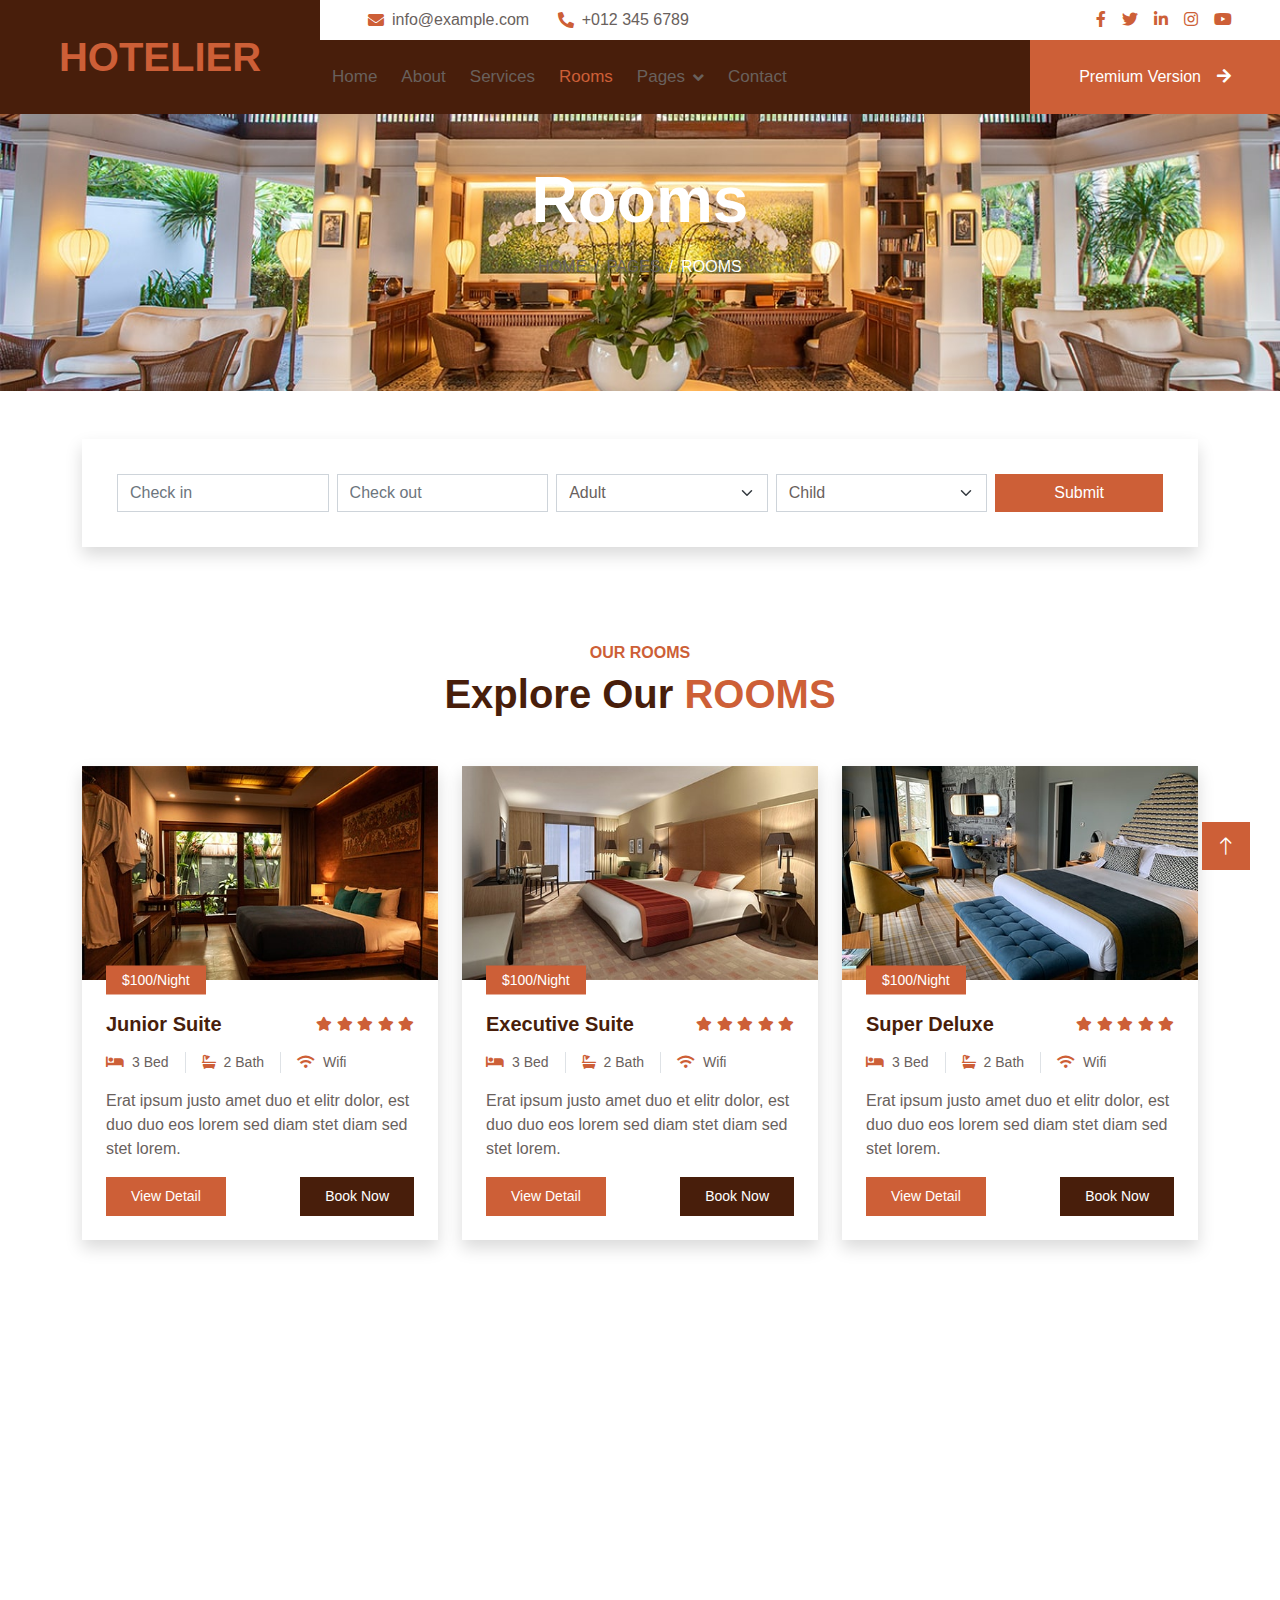
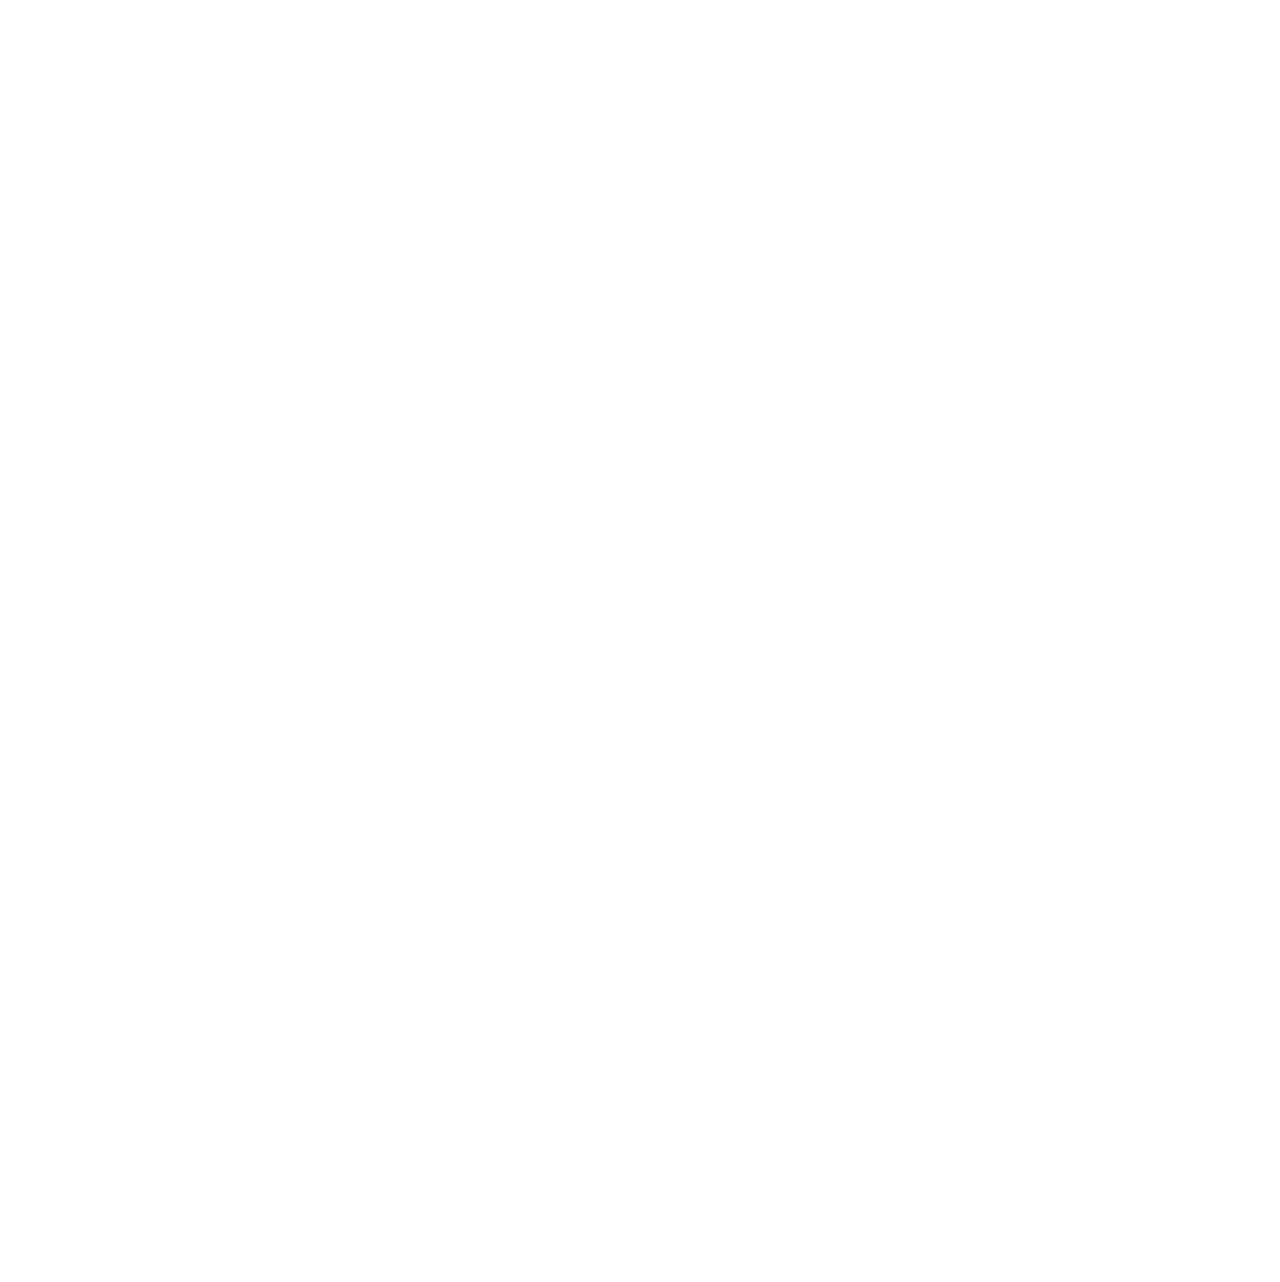
<file: room.html>
<!DOCTYPE html>
<html lang="en">

<head>
    <meta charset="utf-8">
    <title>Hotelier - Hotel HTML Template</title>
    <meta content="width=device-width, initial-scale=1.0" name="viewport">
    <meta content="" name="keywords">
    <meta content="" name="description">

    <!-- Favicon -->
    <link href="img/favicon.ico" rel="icon">

    <!-- Google Web Fonts -->
    <link rel="preconnect" href="https://fonts.googleapis.com">
    <link rel="preconnect" href="https://fonts.gstatic.com" crossorigin>
    <link href="https://fonts.googleapis.com/css2?family=Heebo:wght@400;500;600;700&family=Montserrat:wght@400;500;600;700&display=swap" rel="stylesheet">  

    <!-- Icon Font Stylesheet -->
    <link href="https://cdnjs.cloudflare.com/ajax/libs/font-awesome/5.10.0/css/all.min.css" rel="stylesheet">
    <link href="https://cdn.jsdelivr.net/npm/bootstrap-icons@1.4.1/font/bootstrap-icons.css" rel="stylesheet">

    <!-- Libraries Stylesheet -->
    <link href="lib/animate/animate.min.css" rel="stylesheet">
    <link href="lib/owlcarousel/assets/owl.carousel.min.css" rel="stylesheet">
    <link href="lib/tempusdominus/css/tempusdominus-bootstrap-4.min.css" rel="stylesheet" />

    <!-- Customized Bootstrap Stylesheet -->
    <link href="css/bootstrap.min.css" rel="stylesheet">

    <!-- Template Stylesheet -->
    <link href="css/style.css" rel="stylesheet">
</head>

<body>
    <div class="container-xxl bg-white p-0">
        <!-- Spinner Start -->
        <div id="spinner" class="show bg-white position-fixed translate-middle w-100 vh-100 top-50 start-50 d-flex align-items-center justify-content-center">
            <div class="spinner-border text-primary" style="width: 3rem; height: 3rem;" role="status">
                <span class="sr-only">Loading...</span>
            </div>
        </div>
        <!-- Spinner End -->

        <!-- Header Start -->
        <div class="container-fluid bg-dark px-0">
            <div class="row gx-0">
                <div class="col-lg-3 bg-dark d-none d-lg-block">
                    <a href="index.html" class="navbar-brand w-100 h-100 m-0 p-0 d-flex align-items-center justify-content-center">
                        <h1 class="m-0 text-primary text-uppercase">Hotelier</h1>
                    </a>
                </div>
                <div class="col-lg-9">
                    <div class="row gx-0 bg-white d-none d-lg-flex">
                        <div class="col-lg-7 px-5 text-start">
                            <div class="h-100 d-inline-flex align-items-center py-2 me-4">
                                <i class="fa fa-envelope text-primary me-2"></i>
                                <p class="mb-0">info@example.com</p>
                            </div>
                            <div class="h-100 d-inline-flex align-items-center py-2">
                                <i class="fa fa-phone-alt text-primary me-2"></i>
                                <p class="mb-0">+012 345 6789</p>
                            </div>
                        </div>
                        <div class="col-lg-5 px-5 text-end">
                            <div class="d-inline-flex align-items-center py-2">
                                <a class="me-3" href=""><i class="fab fa-facebook-f"></i></a>
                                <a class="me-3" href=""><i class="fab fa-twitter"></i></a>
                                <a class="me-3" href=""><i class="fab fa-linkedin-in"></i></a>
                                <a class="me-3" href=""><i class="fab fa-instagram"></i></a>
                                <a class="" href=""><i class="fab fa-youtube"></i></a>
                            </div>
                        </div>
                    </div>
                    <nav class="navbar navbar-expand-lg bg-dark navbar-dark p-3 p-lg-0">
                        <a href="index.html" class="navbar-brand d-block d-lg-none">
                            <h1 class="m-0 text-primary text-uppercase">Hotelier</h1>
                        </a>
                        <button type="button" class="navbar-toggler" data-bs-toggle="collapse" data-bs-target="#navbarCollapse">
                            <span class="navbar-toggler-icon"></span>
                        </button>
                        <div class="collapse navbar-collapse justify-content-between" id="navbarCollapse">
                            <div class="navbar-nav mr-auto py-0">
                                <a href="index.html" class="nav-item nav-link">Home</a>
                                <a href="about.html" class="nav-item nav-link">About</a>
                                <a href="service.html" class="nav-item nav-link">Services</a>
                                <a href="room.html" class="nav-item nav-link active">Rooms</a>
                                <div class="nav-item dropdown">
                                    <a href="#" class="nav-link dropdown-toggle" data-bs-toggle="dropdown">Pages</a>
                                    <div class="dropdown-menu rounded-0 m-0">
                                        <a href="booking.html" class="dropdown-item">Booking</a>
                                        <a href="team.html" class="dropdown-item">Our Team</a>
                                        <a href="testimonial.html" class="dropdown-item">Testimonial</a>
                                    </div>
                                </div>
                                <a href="contact.html" class="nav-item nav-link">Contact</a>
                            </div>
                            <a href="https://htmlcodex.com/hotel-html-template-pro" class="btn btn-primary rounded-0 py-4 px-md-5 d-none d-lg-block">Premium Version<i class="fa fa-arrow-right ms-3"></i></a>
                        </div>
                    </nav>
                </div>
            </div>
        </div>
        <!-- Header End -->


        <!-- Page Header Start -->
        <div class="container-fluid page-header mb-5 p-0" style="background-image: url(img/carousel-1.jpg);">
            <div class="container-fluid page-header-inner py-5">
                <div class="container text-center pb-5">
                    <h1 class="display-3 text-white mb-3 animated slideInDown">Rooms</h1>
                    <nav aria-label="breadcrumb">
                        <ol class="breadcrumb justify-content-center text-uppercase">
                            <li class="breadcrumb-item"><a href="#">Home</a></li>
                            <li class="breadcrumb-item"><a href="#">Pages</a></li>
                            <li class="breadcrumb-item text-white active" aria-current="page">Rooms</li>
                        </ol>
                    </nav>
                </div>
            </div>
        </div>
        <!-- Page Header End -->


        <!-- Booking Start -->
        <div class="container-fluid booking pb-5 wow fadeIn" data-wow-delay="0.1s">
            <div class="container">
                <div class="bg-white shadow" style="padding: 35px;">
                    <div class="row g-2">
                        <div class="col-md-10">
                            <div class="row g-2">
                                <div class="col-md-3">
                                    <div class="date" id="date1" data-target-input="nearest">
                                        <input type="text" class="form-control datetimepicker-input"
                                            placeholder="Check in" data-target="#date1" data-toggle="datetimepicker" />
                                    </div>
                                </div>
                                <div class="col-md-3">
                                    <div class="date" id="date2" data-target-input="nearest">
                                        <input type="text" class="form-control datetimepicker-input" placeholder="Check out" data-target="#date2" data-toggle="datetimepicker"/>
                                    </div>
                                </div>
                                <div class="col-md-3">
                                    <select class="form-select">
                                        <option selected>Adult</option>
                                        <option value="1">Adult 1</option>
                                        <option value="2">Adult 2</option>
                                        <option value="3">Adult 3</option>
                                    </select>
                                </div>
                                <div class="col-md-3">
                                    <select class="form-select">
                                        <option selected>Child</option>
                                        <option value="1">Child 1</option>
                                        <option value="2">Child 2</option>
                                        <option value="3">Child 3</option>
                                    </select>
                                </div>
                            </div>
                        </div>
                        <div class="col-md-2">
                            <button class="btn btn-primary w-100">Submit</button>
                        </div>
                    </div>
                </div>
            </div>
        </div>
        <!-- Booking End -->


        <!-- Room Start -->
        <div class="container-xxl py-5">
            <div class="container">
                <div class="text-center wow fadeInUp" data-wow-delay="0.1s">
                    <h6 class="section-title text-center text-primary text-uppercase">Our Rooms</h6>
                    <h1 class="mb-5">Explore Our <span class="text-primary text-uppercase">Rooms</span></h1>
                </div>
                <div class="row g-4">
                    <div class="col-lg-4 col-md-6 wow fadeInUp" data-wow-delay="0.1s">
                        <div class="room-item shadow rounded overflow-hidden">
                            <div class="position-relative">
                                <img class="img-fluid" src="img/room-1.jpg" alt="">
                                <small class="position-absolute start-0 top-100 translate-middle-y bg-primary text-white rounded py-1 px-3 ms-4">$100/Night</small>
                            </div>
                            <div class="p-4 mt-2">
                                <div class="d-flex justify-content-between mb-3">
                                    <h5 class="mb-0">Junior Suite</h5>
                                    <div class="ps-2">
                                        <small class="fa fa-star text-primary"></small>
                                        <small class="fa fa-star text-primary"></small>
                                        <small class="fa fa-star text-primary"></small>
                                        <small class="fa fa-star text-primary"></small>
                                        <small class="fa fa-star text-primary"></small>
                                    </div>
                                </div>
                                <div class="d-flex mb-3">
                                    <small class="border-end me-3 pe-3"><i class="fa fa-bed text-primary me-2"></i>3 Bed</small>
                                    <small class="border-end me-3 pe-3"><i class="fa fa-bath text-primary me-2"></i>2 Bath</small>
                                    <small><i class="fa fa-wifi text-primary me-2"></i>Wifi</small>
                                </div>
                                <p class="text-body mb-3">Erat ipsum justo amet duo et elitr dolor, est duo duo eos lorem sed diam stet diam sed stet lorem.</p>
                                <div class="d-flex justify-content-between">
                                    <a class="btn btn-sm btn-primary rounded py-2 px-4" href="">View Detail</a>
                                    <a class="btn btn-sm btn-dark rounded py-2 px-4" href="">Book Now</a>
                                </div>
                            </div>
                        </div>
                    </div>
                    <div class="col-lg-4 col-md-6 wow fadeInUp" data-wow-delay="0.3s">
                        <div class="room-item shadow rounded overflow-hidden">
                            <div class="position-relative">
                                <img class="img-fluid" src="img/room-2.jpg" alt="">
                                <small class="position-absolute start-0 top-100 translate-middle-y bg-primary text-white rounded py-1 px-3 ms-4">$100/Night</small>
                            </div>
                            <div class="p-4 mt-2">
                                <div class="d-flex justify-content-between mb-3">
                                    <h5 class="mb-0">Executive Suite</h5>
                                    <div class="ps-2">
                                        <small class="fa fa-star text-primary"></small>
                                        <small class="fa fa-star text-primary"></small>
                                        <small class="fa fa-star text-primary"></small>
                                        <small class="fa fa-star text-primary"></small>
                                        <small class="fa fa-star text-primary"></small>
                                    </div>
                                </div>
                                <div class="d-flex mb-3">
                                    <small class="border-end me-3 pe-3"><i class="fa fa-bed text-primary me-2"></i>3 Bed</small>
                                    <small class="border-end me-3 pe-3"><i class="fa fa-bath text-primary me-2"></i>2 Bath</small>
                                    <small><i class="fa fa-wifi text-primary me-2"></i>Wifi</small>
                                </div>
                                <p class="text-body mb-3">Erat ipsum justo amet duo et elitr dolor, est duo duo eos lorem sed diam stet diam sed stet lorem.</p>
                                <div class="d-flex justify-content-between">
                                    <a class="btn btn-sm btn-primary rounded py-2 px-4" href="">View Detail</a>
                                    <a class="btn btn-sm btn-dark rounded py-2 px-4" href="">Book Now</a>
                                </div>
                            </div>
                        </div>
                    </div>
                    <div class="col-lg-4 col-md-6 wow fadeInUp" data-wow-delay="0.6s">
                        <div class="room-item shadow rounded overflow-hidden">
                            <div class="position-relative">
                                <img class="img-fluid" src="img/room-3.jpg" alt="">
                                <small class="position-absolute start-0 top-100 translate-middle-y bg-primary text-white rounded py-1 px-3 ms-4">$100/Night</small>
                            </div>
                            <div class="p-4 mt-2">
                                <div class="d-flex justify-content-between mb-3">
                                    <h5 class="mb-0">Super Deluxe</h5>
                                    <div class="ps-2">
                                        <small class="fa fa-star text-primary"></small>
                                        <small class="fa fa-star text-primary"></small>
                                        <small class="fa fa-star text-primary"></small>
                                        <small class="fa fa-star text-primary"></small>
                                        <small class="fa fa-star text-primary"></small>
                                    </div>
                                </div>
                                <div class="d-flex mb-3">
                                    <small class="border-end me-3 pe-3"><i class="fa fa-bed text-primary me-2"></i>3 Bed</small>
                                    <small class="border-end me-3 pe-3"><i class="fa fa-bath text-primary me-2"></i>2 Bath</small>
                                    <small><i class="fa fa-wifi text-primary me-2"></i>Wifi</small>
                                </div>
                                <p class="text-body mb-3">Erat ipsum justo amet duo et elitr dolor, est duo duo eos lorem sed diam stet diam sed stet lorem.</p>
                                <div class="d-flex justify-content-between">
                                    <a class="btn btn-sm btn-primary rounded py-2 px-4" href="">View Detail</a>
                                    <a class="btn btn-sm btn-dark rounded py-2 px-4" href="">Book Now</a>
                                </div>
                            </div>
                        </div>
                    </div>
                    <div class="col-lg-4 col-md-6 wow fadeInUp" data-wow-delay="0.6s">
                        <div class="room-item shadow rounded overflow-hidden">
                            <div class="position-relative">
                                <img class="img-fluid" src="img/room-3.jpg" alt="">
                                <small class="position-absolute start-0 top-100 translate-middle-y bg-primary text-white rounded py-1 px-3 ms-4">$100/Night</small>
                            </div>
                            <div class="p-4 mt-2">
                                <div class="d-flex justify-content-between mb-3">
                                    <h5 class="mb-0">Super Deluxe</h5>
                                    <div class="ps-2">
                                        <small class="fa fa-star text-primary"></small>
                                        <small class="fa fa-star text-primary"></small>
                                        <small class="fa fa-star text-primary"></small>
                                        <small class="fa fa-star text-primary"></small>
                                        <small class="fa fa-star text-primary"></small>
                                    </div>
                                </div>
                                <div class="d-flex mb-3">
                                    <small class="border-end me-3 pe-3"><i class="fa fa-bed text-primary me-2"></i>3 Bed</small>
                                    <small class="border-end me-3 pe-3"><i class="fa fa-bath text-primary me-2"></i>2 Bath</small>
                                    <small><i class="fa fa-wifi text-primary me-2"></i>Wifi</small>
                                </div>
                                <p class="text-body mb-3">Erat ipsum justo amet duo et elitr dolor, est duo duo eos lorem sed diam stet diam sed stet lorem.</p>
                                <div class="d-flex justify-content-between">
                                    <a class="btn btn-sm btn-primary rounded py-2 px-4" href="">View Detail</a>
                                    <a class="btn btn-sm btn-dark rounded py-2 px-4" href="">Book Now</a>
                                </div>
                            </div>
                        </div>
                    </div>
                    <div class="col-lg-4 col-md-6 wow fadeInUp" data-wow-delay="0.1s">
                        <div class="room-item shadow rounded overflow-hidden">
                            <div class="position-relative">
                                <img class="img-fluid" src="img/room-1.jpg" alt="">
                                <small class="position-absolute start-0 top-100 translate-middle-y bg-primary text-white rounded py-1 px-3 ms-4">$100/Night</small>
                            </div>
                            <div class="p-4 mt-2">
                                <div class="d-flex justify-content-between mb-3">
                                    <h5 class="mb-0">Junior Suite</h5>
                                    <div class="ps-2">
                                        <small class="fa fa-star text-primary"></small>
                                        <small class="fa fa-star text-primary"></small>
                                        <small class="fa fa-star text-primary"></small>
                                        <small class="fa fa-star text-primary"></small>
                                        <small class="fa fa-star text-primary"></small>
                                    </div>
                                </div>
                                <div class="d-flex mb-3">
                                    <small class="border-end me-3 pe-3"><i class="fa fa-bed text-primary me-2"></i>3 Bed</small>
                                    <small class="border-end me-3 pe-3"><i class="fa fa-bath text-primary me-2"></i>2 Bath</small>
                                    <small><i class="fa fa-wifi text-primary me-2"></i>Wifi</small>
                                </div>
                                <p class="text-body mb-3">Erat ipsum justo amet duo et elitr dolor, est duo duo eos lorem sed diam stet diam sed stet lorem.</p>
                                <div class="d-flex justify-content-between">
                                    <a class="btn btn-sm btn-primary rounded py-2 px-4" href="">View Detail</a>
                                    <a class="btn btn-sm btn-dark rounded py-2 px-4" href="">Book Now</a>
                                </div>
                            </div>
                        </div>
                    </div>
                    <div class="col-lg-4 col-md-6 wow fadeInUp" data-wow-delay="0.3s">
                        <div class="room-item shadow rounded overflow-hidden">
                            <div class="position-relative">
                                <img class="img-fluid" src="img/room-2.jpg" alt="">
                                <small class="position-absolute start-0 top-100 translate-middle-y bg-primary text-white rounded py-1 px-3 ms-4">$100/Night</small>
                            </div>
                            <div class="p-4 mt-2">
                                <div class="d-flex justify-content-between mb-3">
                                    <h5 class="mb-0">Executive Suite</h5>
                                    <div class="ps-2">
                                        <small class="fa fa-star text-primary"></small>
                                        <small class="fa fa-star text-primary"></small>
                                        <small class="fa fa-star text-primary"></small>
                                        <small class="fa fa-star text-primary"></small>
                                        <small class="fa fa-star text-primary"></small>
                                    </div>
                                </div>
                                <div class="d-flex mb-3">
                                    <small class="border-end me-3 pe-3"><i class="fa fa-bed text-primary me-2"></i>3 Bed</small>
                                    <small class="border-end me-3 pe-3"><i class="fa fa-bath text-primary me-2"></i>2 Bath</small>
                                    <small><i class="fa fa-wifi text-primary me-2"></i>Wifi</small>
                                </div>
                                <p class="text-body mb-3">Erat ipsum justo amet duo et elitr dolor, est duo duo eos lorem sed diam stet diam sed stet lorem.</p>
                                <div class="d-flex justify-content-between">
                                    <a class="btn btn-sm btn-primary rounded py-2 px-4" href="">View Detail</a>
                                    <a class="btn btn-sm btn-dark rounded py-2 px-4" href="">Book Now</a>
                                </div>
                            </div>
                        </div>
                    </div>
                </div>
            </div>
        </div>
        <!-- Room End -->


        <!-- Testimonial Start -->
        <div class="container-xxl testimonial mt-5 py-5 bg-dark wow zoomIn" data-wow-delay="0.1s" style="margin-bottom: 90px;">
            <div class="container">
                <div class="owl-carousel testimonial-carousel py-5">
                    <div class="testimonial-item position-relative bg-white rounded overflow-hidden">
                        <p>Tempor stet labore dolor clita stet diam amet ipsum dolor duo ipsum rebum stet dolor amet diam stet. Est stet ea lorem amet est kasd kasd et erat magna eos</p>
                        <div class="d-flex align-items-center">
                            <img class="img-fluid flex-shrink-0 rounded" src="img/testimonial-1.jpg" style="width: 45px; height: 45px;">
                            <div class="ps-3">
                                <h6 class="fw-bold mb-1">Client Name</h6>
                                <small>Profession</small>
                            </div>
                        </div>
                        <i class="fa fa-quote-right fa-3x text-primary position-absolute end-0 bottom-0 me-4 mb-n1"></i>
                    </div>
                    <div class="testimonial-item position-relative bg-white rounded overflow-hidden">
                        <p>Tempor stet labore dolor clita stet diam amet ipsum dolor duo ipsum rebum stet dolor amet diam stet. Est stet ea lorem amet est kasd kasd et erat magna eos</p>
                        <div class="d-flex align-items-center">
                            <img class="img-fluid flex-shrink-0 rounded" src="img/testimonial-2.jpg" style="width: 45px; height: 45px;">
                            <div class="ps-3">
                                <h6 class="fw-bold mb-1">Client Name</h6>
                                <small>Profession</small>
                            </div>
                        </div>
                        <i class="fa fa-quote-right fa-3x text-primary position-absolute end-0 bottom-0 me-4 mb-n1"></i>
                    </div>
                    <div class="testimonial-item position-relative bg-white rounded overflow-hidden">
                        <p>Tempor stet labore dolor clita stet diam amet ipsum dolor duo ipsum rebum stet dolor amet diam stet. Est stet ea lorem amet est kasd kasd et erat magna eos</p>
                        <div class="d-flex align-items-center">
                            <img class="img-fluid flex-shrink-0 rounded" src="img/testimonial-3.jpg" style="width: 45px; height: 45px;">
                            <div class="ps-3">
                                <h6 class="fw-bold mb-1">Client Name</h6>
                                <small>Profession</small>
                            </div>
                        </div>
                        <i class="fa fa-quote-right fa-3x text-primary position-absolute end-0 bottom-0 me-4 mb-n1"></i>
                    </div>
                </div>
            </div>
        </div>
        <!-- Testimonial End -->


        <!-- Newsletter Start -->
        <div class="container newsletter mt-5 wow fadeIn" data-wow-delay="0.1s">
            <div class="row justify-content-center">
                <div class="col-lg-10 border rounded p-1">
                    <div class="border rounded text-center p-1">
                        <div class="bg-white rounded text-center p-5">
                            <h4 class="mb-4">Subscribe Our <span class="text-primary text-uppercase">Newsletter</span></h4>
                            <div class="position-relative mx-auto" style="max-width: 400px;">
                                <input class="form-control w-100 py-3 ps-4 pe-5" type="text" placeholder="Enter your email">
                                <button type="button" class="btn btn-primary py-2 px-3 position-absolute top-0 end-0 mt-2 me-2">Submit</button>
                            </div>
                        </div>
                    </div>
                </div>
            </div>
        </div>
        <!-- Newsletter Start -->
        

        <!-- Footer Start -->
        <div class="container-fluid bg-dark text-light footer wow fadeIn" data-wow-delay="0.1s">
            <div class="container pb-5">
                <div class="row g-5">
                    <div class="col-md-6 col-lg-4">
                        <div class="bg-primary rounded p-4">
                            <a href="index.html"><h1 class="text-white text-uppercase mb-3">Hotelier</h1></a>
                            <p class="text-white mb-0">
								Download <a class="text-dark fw-medium" href="https://htmlcodex.com/hotel-html-template-pro">Hotelier – Premium Version</a>, build a professional website for your hotel business and grab the attention of new visitors upon your site’s launch.
							</p>
                        </div>
                    </div>
                    <div class="col-md-6 col-lg-3">
                        <h6 class="section-title text-start text-primary text-uppercase mb-4">Contact</h6>
                        <p class="mb-2"><i class="fa fa-map-marker-alt me-3"></i>123 Street, New York, USA</p>
                        <p class="mb-2"><i class="fa fa-phone-alt me-3"></i>+012 345 67890</p>
                        <p class="mb-2"><i class="fa fa-envelope me-3"></i>info@example.com</p>
                        <div class="d-flex pt-2">
                            <a class="btn btn-outline-light btn-social" href=""><i class="fab fa-twitter"></i></a>
                            <a class="btn btn-outline-light btn-social" href=""><i class="fab fa-facebook-f"></i></a>
                            <a class="btn btn-outline-light btn-social" href=""><i class="fab fa-youtube"></i></a>
                            <a class="btn btn-outline-light btn-social" href=""><i class="fab fa-linkedin-in"></i></a>
                        </div>
                    </div>
                    <div class="col-lg-5 col-md-12">
                        <div class="row gy-5 g-4">
                            <div class="col-md-6">
                                <h6 class="section-title text-start text-primary text-uppercase mb-4">Company</h6>
                                <a class="btn btn-link" href="">About Us</a>
                                <a class="btn btn-link" href="">Contact Us</a>
                                <a class="btn btn-link" href="">Privacy Policy</a>
                                <a class="btn btn-link" href="">Terms & Condition</a>
                                <a class="btn btn-link" href="">Support</a>
                            </div>
                            <div class="col-md-6">
                                <h6 class="section-title text-start text-primary text-uppercase mb-4">Services</h6>
                                <a class="btn btn-link" href="">Food & Restaurant</a>
                                <a class="btn btn-link" href="">Spa & Fitness</a>
                                <a class="btn btn-link" href="">Sports & Gaming</a>
                                <a class="btn btn-link" href="">Event & Party</a>
                                <a class="btn btn-link" href="">GYM & Yoga</a>
                            </div>
                        </div>
                    </div>
                </div>
            </div>
            <div class="container">
                <div class="copyright">
                    <div class="row">
                        <div class="col-md-6 text-center text-md-start mb-3 mb-md-0">
                            &copy; <a class="border-bottom" href="#">Your Site Name</a>, All Right Reserved. 
							
							<!--/*** This template is free as long as you keep the footer author’s credit link/attribution link/backlink. If you'd like to use the template without the footer author’s credit link/attribution link/backlink, you can purchase the Credit Removal License from "https://htmlcodex.com/credit-removal". Thank you for your support. ***/-->
							Designed By <a class="border-bottom" href="https://htmlcodex.com">HTML Codex</a>
                        </div>
                        <div class="col-md-6 text-center text-md-end">
                            <div class="footer-menu">
                                <a href="">Home</a>
                                <a href="">Cookies</a>
                                <a href="">Help</a>
                                <a href="">FQAs</a>
                            </div>
                        </div>
                    </div>
                </div>
            </div>
        </div>
        <!-- Footer End -->


        <!-- Back to Top -->
        <a href="#" class="btn btn-lg btn-primary btn-lg-square back-to-top"><i class="bi bi-arrow-up"></i></a>
    </div>

    <!-- JavaScript Libraries -->
    <script src="https://code.jquery.com/jquery-3.4.1.min.js"></script>
    <script src="https://cdn.jsdelivr.net/npm/bootstrap@5.0.0/dist/js/bootstrap.bundle.min.js"></script>
    <script src="lib/wow/wow.min.js"></script>
    <script src="lib/easing/easing.min.js"></script>
    <script src="lib/waypoints/waypoints.min.js"></script>
    <script src="lib/counterup/counterup.min.js"></script>
    <script src="lib/owlcarousel/owl.carousel.min.js"></script>
    <script src="lib/tempusdominus/js/moment.min.js"></script>
    <script src="lib/tempusdominus/js/moment-timezone.min.js"></script>
    <script src="lib/tempusdominus/js/tempusdominus-bootstrap-4.min.js"></script>

    <!-- Template Javascript -->
    <script src="js/main.js"></script>
</body>

</html>
</file>
<file: css/style.css>
/********** Template CSS **********/
.back-to-top {
    position: fixed;
    display: none;
    right: 30px;
    bottom: 30px;
    z-index: 99;
}


/*** Spinner ***/
#spinner {
    opacity: 0;
    visibility: hidden;
    transition: opacity .5s ease-out, visibility 0s linear .5s;
    z-index: 99999;
}

#spinner.show {
    transition: opacity .5s ease-out, visibility 0s linear 0s;
    visibility: visible;
    opacity: 1;
}


/*** Button ***/
.btn {
    transition: .5s;
}

.btn.btn-primary,
.btn.btn-outline-primary:hover,
.btn.btn-dark,
.btn.btn-outline-dark:hover {
    color: var(--bs-white);
    font-weight: 500;
}

.btn.btn-primary:hover {
    background: var(--bs-dark);
    border-color: var(--bs-dark);
}

.btn.btn-dark:hover {
    background: var(--bs-primary);
    border-color: var(--bs-primary);
}

.btn-square {
    width: 38px;
    height: 38px;
}

.btn-sm-square {
    width: 32px;
    height: 32px;
}

.btn-lg-square {
    width: 48px;
    height: 48px;
}

.btn-square,
.btn-sm-square,
.btn-lg-square {
    padding: 0;
    display: flex;
    align-items: center;
    justify-content: center;
    font-weight: normal;
}


/*** Navbar ***/
.navbar.sticky-top {
    top: -100px;
    transition: .5s;
}

.navbar .navbar-brand img {
    max-height: 60px;
}

.navbar .navbar-nav .nav-link {
    margin: 0 12px;
    padding: 10px 0;
    color: var(--bs-secondery);
    font-size: 17px;
    font-weight: 500;
    outline: none;
}

.navbar .navbar-nav .nav-link:hover,
.navbar .navbar-nav .nav-link.active {
    color: var(--bs-primary);
}

.navbar .navbar-nav .dropdown-item:hover,
.navbar .navbar-nav .dropdown-item.active {
    background: var(--bs-primary);
}

.navbar .dropdown-toggle::after {
    border: none;
    content: "\f107";
    font-family: "Font Awesome 5 Free";
    font-weight: 900;
    vertical-align: middle;
    margin-left: 8px;
}

@media (max-width: 991.98px) {
    .navbar .navbar-brand img {
        max-height: 45px;
    }

    .navbar .navbar-nav {
        margin-top: 20px;
        margin-bottom: 15px;
    }

    .navbar .nav-item .dropdown-menu {
        padding-left: 30px;
    }
}

@media (min-width: 992px) {
    .navbar .nav-item .dropdown-menu {
        display: block;
        border: none;
        margin-top: 0;
        top: 150%;
        right: 0;
        opacity: 0;
        visibility: hidden;
        transition: .5s;
    }

    .navbar .nav-item:hover .dropdown-menu {
        top: 100%;
        visibility: visible;
        transition: .5s;
        opacity: 1;
    }
}

.navbar .btn-light {
    font-weight: 500;
    color: var(--bs-secondery);
}

.navbar .btn-light:hover {
    color: var(--bs-white);
    background: var(--bs-primary);
}


/*** Hero ***/
.hero-header {
    background: url(../img/hero.jpg) top right no-repeat;
    background-size: cover;
}

.btn-play {
    position: relative;
    display: block;
    box-sizing: content-box;
    width: 16px;
    height: 26px;
    border: none;
    outline: none !important;
    padding: 18px 20px 20px 28px;
    background: var(--bs-primary);
}

.btn-play:before {
    content: "";
    position: absolute;
    z-index: 0;
    left: 50%;
    top: 50%;
    transform: translateX(-50%) translateY(-50%);
    display: block;
    width: 60px;
    height: 60px;
    background: var(--bs-primary);
    animation: pulse-border 1500ms ease-out infinite;
}

.btn-play:after {
    content: "";
    position: absolute;
    z-index: 1;
    left: 50%;
    top: 50%;
    transform: translateX(-50%) translateY(-50%);
    display: block;
    width: 60px;
    height: 60px;
    background: var(--bs-primary);
    transition: all 200ms;
}

.btn-play span {
    display: block;
    position: relative;
    z-index: 3;
    width: 0;
    height: 0;
    left: -1px;
    border-left: 16px solid var(--bs-white);
    border-top: 11px solid transparent;
    border-bottom: 11px solid transparent;
}

@keyframes pulse-border {
    0% {
        transform: translateX(-50%) translateY(-50%) translateZ(0) scale(1);
        opacity: 1;
    }

    100% {
        transform: translateX(-50%) translateY(-50%) translateZ(0) scale(2);
        opacity: 0;
    }
}

#videoModal .modal-dialog {
    position: relative;
    max-width: 800px;
    margin: 60px auto 0 auto;
}

#videoModal .modal-body {
    position: relative;
    padding: 0px;
}

#videoModal .close {
    position: absolute;
    width: 30px;
    height: 30px;
    right: 0px;
    top: -30px;
    z-index: 999;
    font-size: 30px;
    font-weight: normal;
    color: var(--bs-white);
    background: #000000;
    opacity: 1;
}

.page-header {
    background: url(../img/hero.jpg) center right no-repeat;
    background-size: cover;
}

.page-header .breadcrumb-item,
.page-header .breadcrumb-item a {
    font-weight: 500;
}

.page-header .breadcrumb-item a,
.page-header .breadcrumb-item+.breadcrumb-item::before {
    color: var(--bs-secondery)
}

.page-header .breadcrumb-item a:hover,
.page-header .breadcrumb-item.active {
    color: var(--bs-primary);
}


/*** Appointment ***/
@media (min-width: 992px) {
    .container.appointment {
        max-width: 100% !important;
    }

    .container.appointment .appointment-text {
        padding-left: calc(((100% - 960px) / 2) + .75rem);
    }

    .container.appointment .appointment-form {
        padding-right: calc(((100% - 960px) / 2) + .75rem);
    }
}

@media (min-width: 1200px) {
    .container.appointment .appointment-text  {
        padding-left: calc(((100% - 1140px) / 2) + .75rem);
    }

    .container.appointment .appointment-form  {
        padding-right: calc(((100% - 1140px) / 2) + .75rem);
    }
}

@media (min-width: 1400px) {
    .container.appointment .appointment-text  {
        padding-left: calc(((100% - 1320px) / 2) + .75rem);
    }

    .container.appointment .appointment-form  {
        padding-right: calc(((100% - 1320px) / 2) + .75rem);
    }
}

.container.appointment .appointment-text {
    background: linear-gradient(rgba(205, 95, 55, .95), rgba(205, 95, 55, .95)), url(../img/service-4.jpg) center center no-repeat;
    background-size: cover;
}

.container.appointment .appointment-form {
    background: linear-gradient(rgba(72, 30, 11, .95), rgba(72, 30, 11, .95)), url(../img/service-1.jpg) center center no-repeat;
    background-size: cover;
}

.container.appointment .appointment-text .h-100,
.container.appointment .appointment-form .h-100 {
    padding: 6rem 0;
    display: flex;
    flex-direction: column;
    justify-content: center;
}



/*** Service ***/
.service-item {
    position: relative;
    overflow: hidden;
}

.service-item .service-icon {
    width: 90px;
    height: 90px;
    display: flex;
    align-items: center;
    justify-content: center;
}

.service-item .service-icon img {
    max-width: 60px;
    max-height: 60px;
}

.service-item .service-text {
    min-height: 90px;
    display: flex;
    flex-direction: column;
    align-items: start;
}

.service-item .service-img {
    transition: .5s;
}

.service-item:hover .service-img {
    transform: scale(1.2) rotate(7deg);
}



/*** Features ***/
.feature .feature-item .btn-square {
    width: 90px;
    height: 90px;
    background: var(--bs-primary);
    border: 15px solid var(--bs-white);
}

.twentytwenty-wrapper {
    height: 100%;
}


/*** Team ***/
.team {
    position: relative;
}

.team::after {
    position: absolute;
    content: "";
    width: 100%;
    height: 110px;
    left: 0;
    bottom: 3rem;
    background: var(--bs-light);
    z-index: -1;
}

.team .team-item {
    position: relative;
    overflow: hidden;
}

.team .team-item img {
    position: relative;
    transform: scale(1.1);
    transition: .5s;
}

.team .team-item:hover img {
    margin-top: -30px;
    padding-bottom: 30px;
}

.team .team-text {
    height: 110px;
    display: flex;
    flex-direction: column;
    justify-content: center;
}

.team .team-text-overflow {
    position: absolute;
    width: 100%;
    left: 0;
    bottom: -50px;
    opacity: 0;
    transition: .5s;
}

.team .team-item:hover .team-text-overflow {
    bottom: 0;
    opacity: 1;
}



/*** Testimonial ***/
.testimonial-left,
.testimonial-right {
    position: relative;
}

.testimonial-left img,
.testimonial-right img {
    position: absolute;
    animation: pulse-img 5s ease-out infinite;
}

@keyframes pulse-img {
    0% {
        transform: translateX(-50%) translateY(-50%) translateZ(0) scale(1);
        opacity: 0;
    }

    50% {
        transform: translateX(-50%) translateY(-50%) translateZ(0) scale(1.5);
        opacity: 1;
    }

    100% {
        transform: translateX(-50%) translateY(-50%) translateZ(0) scale(1);
        opacity: 0;
    }
}

.testimonial-left img:nth-child(1),
.testimonial-right img:nth-child(3) {
    width: 70px;
    height: 70px;
    top: 10%;
    left: 50%;
    transform: translateX(-50%);
}

.testimonial-left img:nth-child(2),
.testimonial-right img:nth-child(2) {
    width: 60px;
    height: 60px;
    top: 50%;
    left: 10%;
    transform: translateY(-50%);
}

.testimonial-left img:nth-child(3),
.testimonial-right img:nth-child(1) {
    width: 50px;
    height: 50px;
    bottom: 10%;
    right: 10%;
}

.testimonial-carousel .owl-item img {
    width: 100px;
    height: 100px;
}

.testimonial-carousel .owl-nav {
    margin-top: 30px;
    display: flex;
    justify-content: center;
}

.testimonial-carousel .owl-nav .owl-prev,
.testimonial-carousel .owl-nav .owl-next {
    margin: 0 5px;
    width: 45px;
    height: 45px;
    display: flex;
    align-items: center;
    justify-content: center;
    color: var(--bs-white);
    background: var(--bs-primary);
    font-size: 22px;
    transition: .5s;
}

.testimonial-carousel .owl-nav .owl-prev:hover,
.testimonial-carousel .owl-nav .owl-next:hover {
    background: var(--bs-dark);
}


/*** Footer ***/
.footer {
    color: rgba(256, 256, 256, .6);
}

.footer .btn.btn-link {
    display: block;
    margin-bottom: 5px;
    padding: 0;
    text-align: left;
    color: rgba(256, 256, 256, .6);
    font-weight: normal;
    text-transform: capitalize;
    transition: .3s;
}

.footer .btn.btn-link::before {
    position: relative;
    content: "\f105";
    font-family: "Font Awesome 5 Free";
    font-weight: 900;
    color: rgba(256, 256, 256, .6);
    margin-right: 10px;
}

.footer .btn.btn-link:hover {
    color: var(--bs-light);
    letter-spacing: 1px;
    box-shadow: none;
}

.footer .btn.btn-square {
    color: rgba(256, 256, 256, .6);
    border: 1px solid rgba(256, 256, 256, .6);
}

.footer .btn.btn-square:hover {
    color: var(--bs-white);
    border-color: var(--bs-primary);
    background: var(--bs-primary);
}

.footer .form-control {
    color: var(--bs-light);
    border-color: rgba(256, 256, 256, .6);
}

.footer .copyright {
    padding: 25px 0;
    font-size: 15px;
    border-top: 1px solid rgba(256, 256, 256, .1);
}

.footer .copyright a {
    color: var(--secondary);
}

.footer .copyright a:hover {
    color: #FFFFFF;
}
</file>
